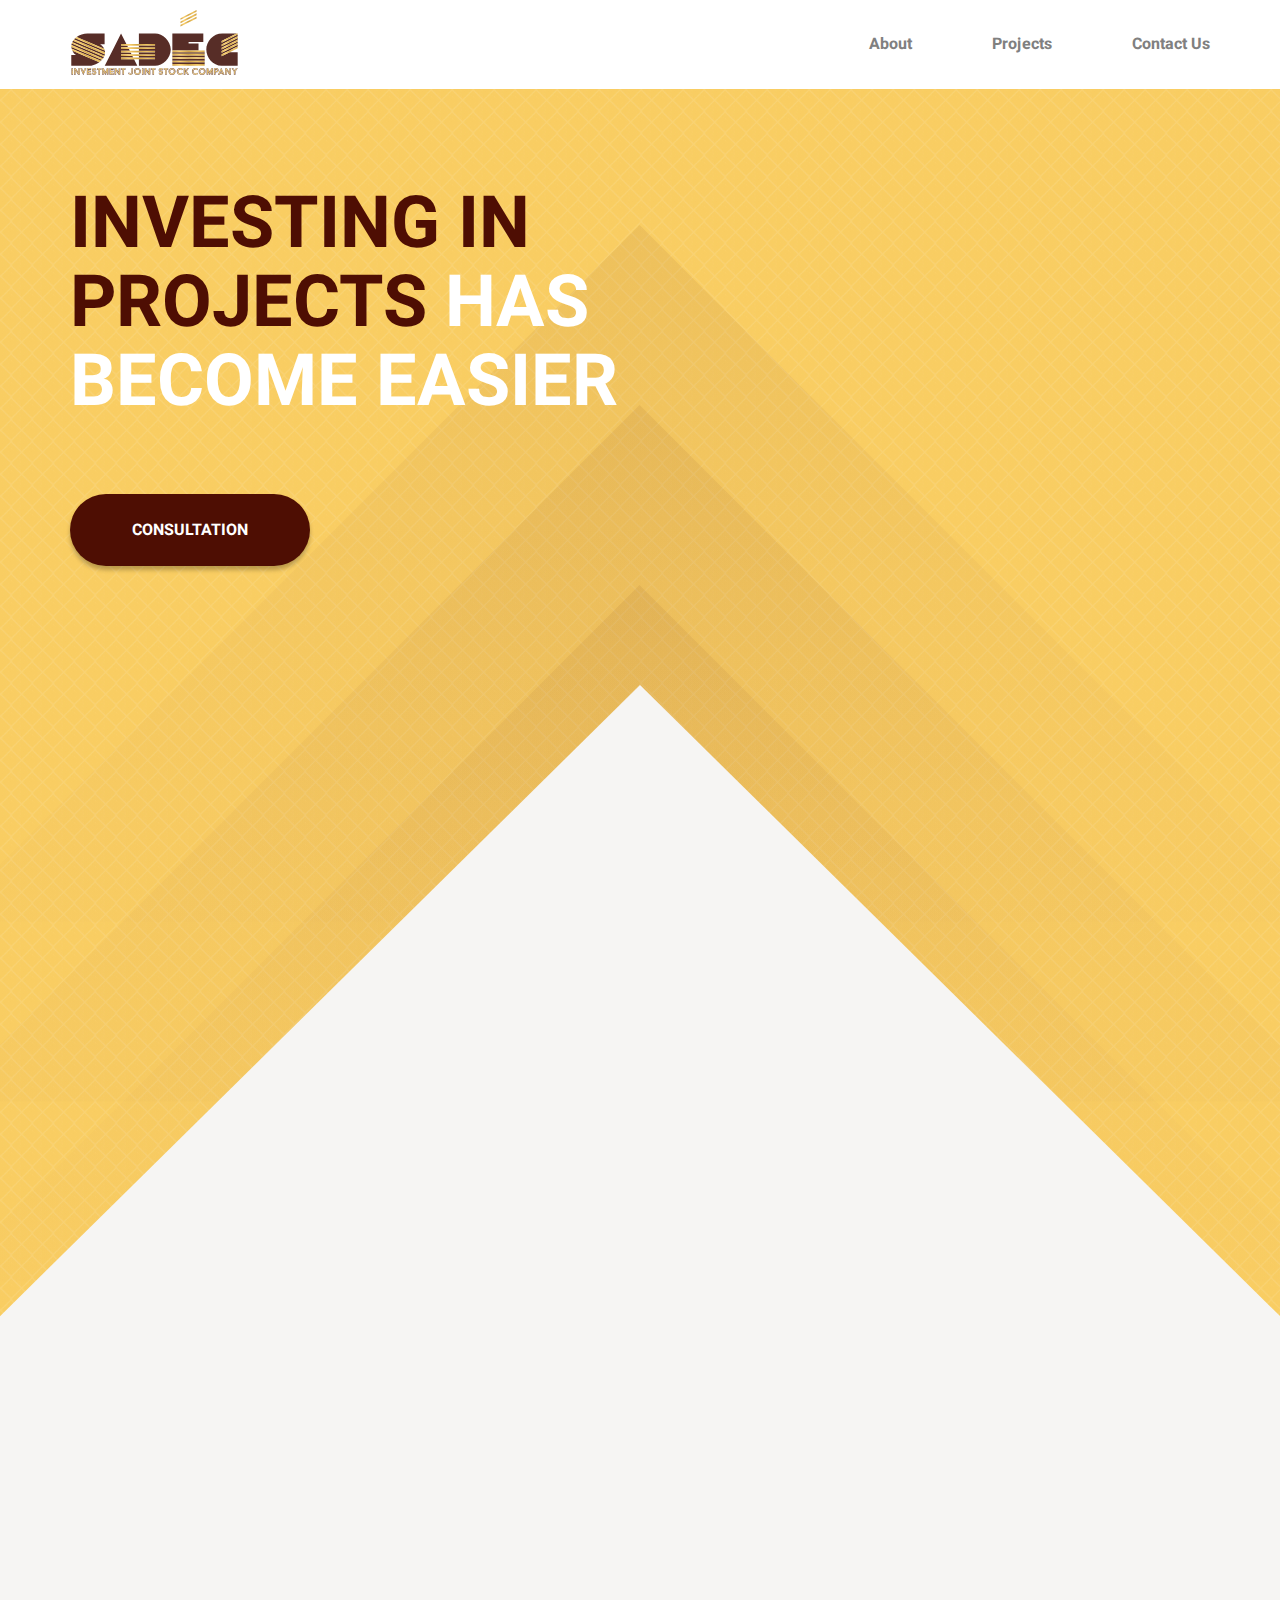
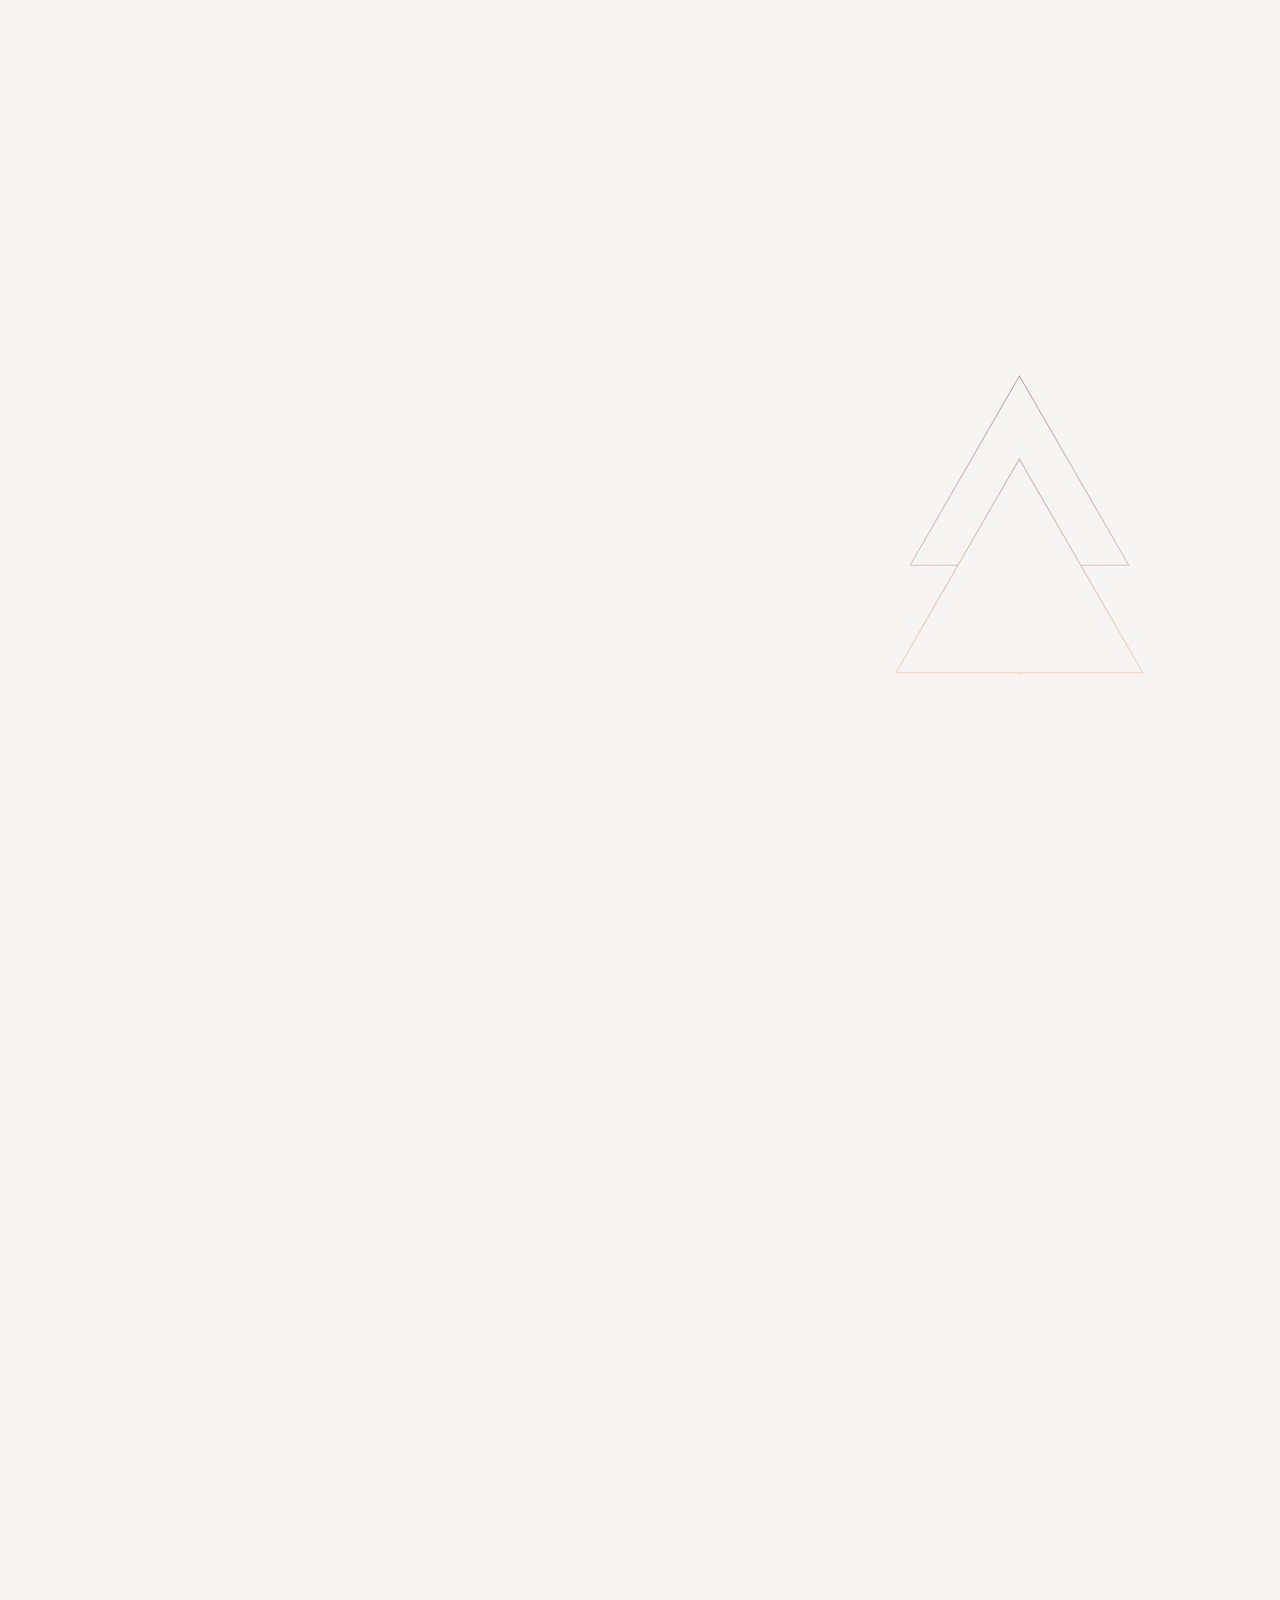
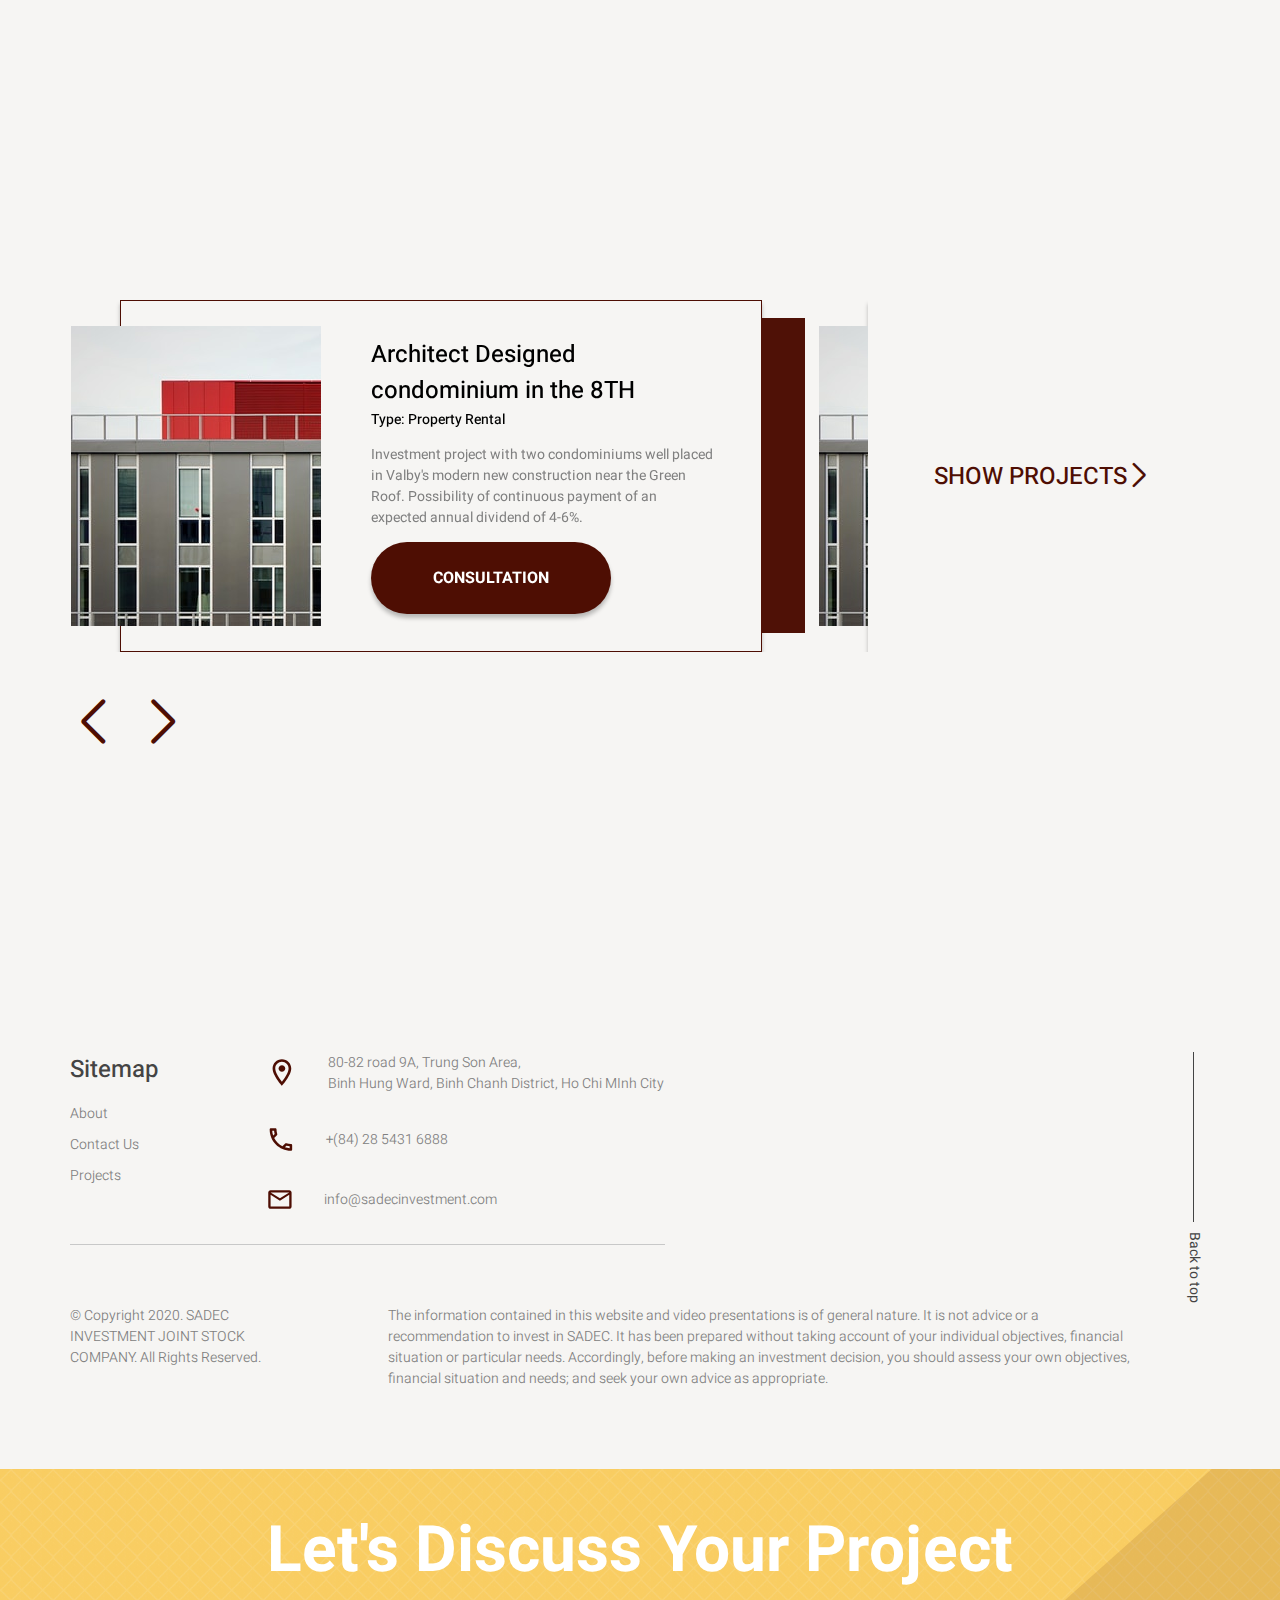
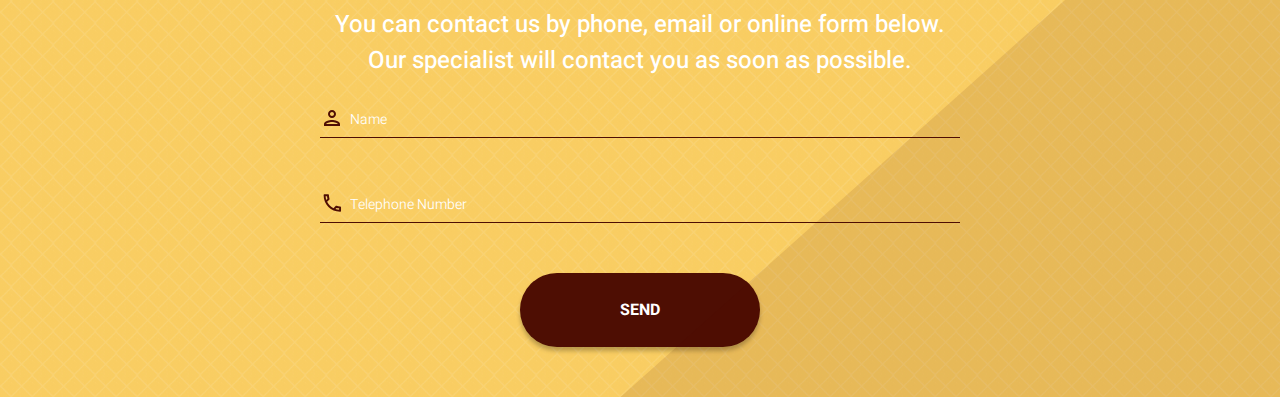
<file: index.html>
<!DOCTYPE html>
<html lang="ru">
  <head>
    <meta charset="UTF-8" />
    <meta name="viewport" content="width=device-width, initial-scale=1.0" />
    <link href="https://fonts.googleapis.com/css?family=Heebo:300,400,500,700&display=swap"
      rel="stylesheet"
    />
    <link rel="stylesheet" href="css/normalize.css" />
    <link rel="stylesheet" href="css/swiper.min.css" />
    <link rel="stylesheet" href="css/animate.css">
    <link rel="stylesheet" href="css/style.css" />
    <title>Sadec</title>
  </head>
  <body>
    <header class="header">
      <div class="container">
        <div class="topbar">
          <a href="index.html" class="logo">
            <img src="img/logo.svg" width="169" height="65" alt="Sadec logo" />
          </a>
          <div class="burger">
            <span></span>
          </div>
          <nav class="menu">
            <ul class="menu-list">
              <li class="menu-item">
                <a href="./about.html" class="menu-link">About</a>
              </li>
              <li class="menu-item">
                <a href="./projects.html" class="menu-link">Projects</a>
              </li>
              <li class="menu-item">
                <a href="./contact.html" class="menu-link">Contact Us</a>
              </li>
            </ul>
          </nav>
        </div>
      </div>
    </header>
    <section class="arrow">
      <div class="container">
        <div class="header-text-wrapper wow fadeInLeft"  data-wow-duration="2s">
          <h1>
            <span
              >Investing in<br />
              projects</span
            >
            has <br />
            become easier
          </h1>
  
          <a  class="button popup-btn">consultation</a>
        </div>
      </div>
      
      <div class="arrows">
        <div class="arrow-icon arrow1"></div>
        <div class="arrow-icon arrow2"></div>
        <div class="arrow-icon arrow3"></div>
        <div class="arrow-icon arrow4">
          <span class="arrow-text flash wow" data-wow-duration="2s">
            <img src="./img/arrow5.svg" alt="">
          </span>
        </div>
      </div>
      
    </section>
    <section class="advantages">
      <div class="container">
        <h2 class="section-title wow fadeInLeft" data-wow-duration="2s">
          Reliable Investments<br />
          <span
            >Are Real In Our<br />
            Company</span
          >
        </h2>
        <div class="adv-wrapper">
          <ul class="advantages-list">
            <li class="advantages-item wow fadeInUp" data-wow-delay="1s">
              <img
                src="img/advantages1.svg"
                width="120"
                height="120"
                alt="icon"
              />
              <h3 class="advantages-title">We Innovate</h3>
              <p class="advantages-description">
                Lorem ipsum dolor sit amet, consectetur adipiscing elit. Sit
                fringilla tincidunt fermentum eu. Id consequat dignissim morbi
                turpis magna. Viverra non ultrices donec morbi. Blandit sed nisi
                pretium consequat vitae et.
              </p>
            </li>
            <li class="advantages-item wow fadeInUp" data-wow-delay="1.25s">
              <img
                src="img/advantages2.svg"
                width="120"
                height="120"
                alt="icon"
              />
              <h3 class="advantages-title">We’re Secure</h3>
              <p class="advantages-description">
                Lorem ipsum dolor sit amet, consectetur adipiscing elit. Sit
                fringilla tincidunt fermentum eu. Id consequat dignissim morbi
                turpis magna. Viverra non ultrices donec morbi. Blandit sed nisi
                pretium consequat vitae et.
              </p>
            </li>
            <li class="advantages-item wow fadeInUp" data-wow-delay="1.5s">
              <img
                src="img/advantages3.svg"
                width="120"
                height="120"
                alt="icon"
              />
              <h3 class="advantages-title">24/7 Support</h3>
              <p class="advantages-description">
                Lorem ipsum dolor sit amet, consectetur adipiscing elit. Sit
                fringilla tincidunt fermentum eu. Id consequat dignissim morbi
                turpis magna. Viverra non ultrices donec morbi. Blandit sed nisi
                pretium consequat vitae et.
              </p>
            </li>
          </ul>
          <div class="union"></div>
        </div>
      </div>
    </section>

    <section class="partners">
      <div class="container">
        <h2 class="section-title wow fadeInLeft">
          Our Partner <span>Partners Who Trust</span>
        </h2>

        <div class="swiper-container tada wow" data-wow-delay="1s">
          <div class="swiper-wrapper">
            <div class="swiper-slide">
              <div class="slide-img">
                <img src="./img/partner4.png" alt="slide" />
              </div>
            </div>
            <div class="swiper-slide">
              <div class="slide-img">
                <img src="./img/partner2.png" alt="slide" />
              </div>
            </div>
            <div class="swiper-slide">
              <div class="slide-img">
                <img src="./img/partner1.png" alt="slide" />
              </div>
            </div>
            <div class="swiper-slide">
              <div class="slide-img">
                <img src="./img/partner3.png" alt="slide" />
              </div>
            </div>
            <div class="swiper-slide">
              <div class="slide-img">
                <img src="./img/partner1.png" alt="slide" />
              </div>
            </div>
            <div class="swiper-slide">
              <div class="slide-img">
                <img src="./img/partner2.png" alt="slide" />
              </div>
            </div>
            <div class="swiper-slide">
              <div class="slide-img">
                <img src="./img/partner3.png" alt="slide" />
              </div>
            </div>
          </div>

          <!-- Add Arrows -->
          <div class="swiper-button-next "></div>
          <div class="swiper-button-prev "></div>
        </div>
      </div>
    </section>

    <section class="security">
      <div class="container">
        <h2 class="section-title fadeIn wow" data-wow-delay="0.5s">Security</h2>
        <ul class="security-list">
          <li class="security-item fadeInUp wow" data-wow-delay="0.75s">
            <div class="security-item-img">
              <img src="./img/icon2.svg" alt="icon" />
            </div>
            <h3 class="security-item-title">Fenced</h3>
            <p class="security-item-description">
              Lorem ipsum dolor sit amet, consectetur adipiscing elit. Amet
              iaculis suscipit mattis placerat est lectus pretium molestie odio.
              Porttitor at egestas blandit
            </p>
          </li>
          <li class="security-item fadeInUp wow" data-wow-delay="1s">
            <div class="security-item-img">
              <img src="./img/icon1.svg" alt="icon" />
            </div>
            <h3 class="security-item-title">Encryption</h3>
            <p class="security-item-description">
              Lorem ipsum dolor sit amet, consectetur adipiscing elit. Amet
              iaculis suscipit mattis placerat est lectus pretium molestie odio.
              Porttitor at egestas blandit
            </p>
          </li>
          <li class="security-item fadeInUp wow" data-wow-delay="1.25s">
            <div class="security-item-img">
              <img src="./img/icon3.svg" alt="icon" />
            </div>
            <h3 class="security-item-title">Security</h3>
            <p class="security-item-description">
              Lorem ipsum dolor sit amet, consectetur adipiscing elit. Amet
              iaculis suscipit mattis placerat est lectus pretium molestie odio.
              Porttitor at egestas blandit
            </p>
          </li>
        </ul>
      </div>
    </section>

    <section class="projects">
        <div class="container">
          <h2 class="section-title fadeIn wow" data-wow-delay="0.5s">Latest <span>Project</span></h2>
        
          <div class="projects-wrapper">
            <div class="swiper-container2">
              <div class="swiper-wrapper">
                <div class="swiper-slide">              
                  <div class="project-slide">
                    <div class="project-img">
                      <img src="./img/progect1.jpg" alt="">
                    </div>
                    <div class="project-info">
                      <h3 class="project-title">Architect Designed condominium in the 8TH</h3>
                      <span class="project-type">Type: Property Rental</span>
                      <p class="project-text">
                        Investment project with two condominiums well placed in Valby's modern new construction near the Green Roof. 
                        Possibility of continuous payment of an expected annual dividend of 4-6%.
                      </p>
                      <div class="button popup-btn">consultation</div>
                    </div>
                  </div>
                </div>
                <div class="swiper-slide">
                  <div class="project-slide">
                    <div class="project-img">
                      <img src="./img/progect1.jpg" alt="">
                    </div>
                    <div class="project-info">
                      <h3 class="project-title">Architect Designed condominium in the 8TH</h3>
                      <span class="project-type">Type: Property Rental</span>
                      <p class="project-text">
                        Investment project with two condominiums well placed in Valby's modern new construction near the Green Roof. 
                        Possibility of continuous payment of an expected annual dividend of 4-6%.
                      </p>
                      <div class="button popup-btn">consultation</div>
                    </div>
                  </div>
                </div>
                <div class="swiper-slide">
                  <div class="project-slide">
                    <div class="project-img">
                      <img src="./img/progect1.jpg" alt="">
                    </div>
                    <div class="project-info">
                      <h3 class="project-title">Architect Designed condominium in the 8TH</h3>
                      <span class="project-type">Type: Property Rental</span>
                      <p class="project-text">
                        Investment project with two condominiums well placed in Valby's modern new construction near the Green Roof. 
                        Possibility of continuous payment of an expected annual dividend of 4-6%.
                      </p>
                      <div class="button popup-btn">consultation</div>
                    </div>
                  </div>
                </div>
              </div>
              
            </div>
            
            <div class="swiper-button-next project-slide-next"></div>
            <div class="swiper-button-prev project-slide-prev"></div>
            <div class="projects-block">
              <a href="./projects.html" class="show-projects">Show projects </a>
            </div>
          </div>
          </div>
        
        
    </section>

    <footer class="footer">
      <div class="container">
        <div class="footer-info">
          <div class="footer-wrapper">
            <nav class="footer-menu">
              <h2 class="footer-menu-title">Sitemap</h2>
              <ul class="footer-menu-list">
                <li class="footer-menu-item">
                  <a href="about.html" class="footer-menu-link">About</a>
                </li>
                <li class="footer-menu-item">
                  <a href="contact.html" class="footer-menu-link">Contact Us</a>
                </li>
                <li class="footer-menu-item">
                  <a href="project.html" class="footer-menu-link">Projects</a>
                </li>
              </ul>
            </nav>
            <div class="footer-contacts">
              <ul class="contact-list">
                <li class="contact-item ">
                  <img class="contact-img" src="./img/map.svg" alt="" /><a
      
                    class="contact-link"
                    >80-82 road 9A, Trung Son Area, <br />
                    Binh Hung Ward, Binh Chanh District, Ho Chi MInh City</a
                  >
                </li>
                <li class="contact-item ">
                  <img class="contact-img" src="./img/phone.svg" alt="" /><a
                    href="tel:+842854316888"
                    class="contact-link"
                    >+(84) 28 5431 6888</a
                  >
                </li>
                <li class="contact-item ">
                  <img class="contact-img" src="./img/email.svg" alt="" /><a
                    href="mailto:info@sadecinvestment.com"
                    class="contact-link"
                    >info@sadecinvestment.com</a
                  >
                </li>
              </ul>
            </div>
          </div>
          <div class="footer-map">
            <iframe src="https://www.google.com/maps/embed?pb=!1m18!1m12!1m3!1d446956.44925282855!2d106.57447108240689!3d10.775576449288554!2m3!1f0!2f0!3f0!3m2!1i1024!2i768!4f13.1!3m3!1m2!1s0x317529292e8d3dd1%3A0xf15f5aad773c112b!2z0KXQvtGI0LjQvNC40L0sINCS0YzQtdGC0L3QsNC8!5e0!3m2!1sru!2skz!4v1585729470190!5m2!1sru!2skz" width="100%" height="100%" frameborder="0" style="border: 0;"  tabindex="0" ></iframe>
          </div>
          <a href="#top" class="back-to-top">Back to top</a>
        </div>
        <div class="copyright">
          <p class="copyright-info">
            © Copyright 2020. SADEC INVESTMENT JOINT STOCK COMPANY. All Rights
            Reserved.
          </p>
          <p class="copyright-text">
            The information contained in this website and video presentations is
            of general nature. It is not advice or a recommendation to invest in
            SADEC. It has been prepared without taking account of your
            individual objectives, financial situation or particular needs.
            Accordingly, before making an investment decision, you should assess
            your own objectives, financial situation and needs; and seek your
            own advice as appropriate.
          </p>
        </div>
      </div>
      <section class="contact-form">
        <div class="form-wrapper">
          <h2 class="form-title">Let's Discuss Your Project</h2>
          <p class="form-subtitle">
            You can contact us by phone, email or online form below. <br />
            Our specialist will contact you as soon as possible.
          </p>
          <form action="#" class="form">
            <label class="input-label input-name" for="input-name">
              <input
                id="input-name"
                class="input"
                type="text"
                placeholder="Name"
              />
            </label>

            <label class="input-label input-phone" for="input-phone">
              <input
                id="input-phone"
                class="input"
                type="phone"
                placeholder="Telephone Number"
              />
            </label>
            <button class="button form-btn" type="submit">Send</button>
          </form>
        </div>
        <div class="poligon"></div>
      </section>
    </footer>

    <div class="popup-form">
      <h2 class="popup-form-title">Consultation</h2>
      <p class="popup-form-description">
        Please complete the form below and we will be in contact shortly with more information about your request.
        <form action="#" class="form">
          <label class="input-label input-name" for="input-name">
            <input 
              class="input"
              type="text"
              placeholder="Name"
            />
          </label>

          <label class="input-label input-phone" for="input-phone">
            <input class="input" type="tel" placeholder="Telephone Number"
            />
          </label>
          <button class="button form-btn" type="submit">Send</button>
        </form>
      </p>
      <a class="close-btn">&times;</a>
    </div>

    <div class="good-popup">
      <h2 class="section-title good-popup-title">Thank <span>You</span></h2>
      <span class="good-popup-text">We will reply to you as soon as possible.</span>
      <a href="#" class="button form-btn back-btn">back</a>
    </div>

    <script src="./js/jquery.js"></script>
    <script src="./js/swiper.min.js"></script>
    <script src="./js/wow.min.js"></script>
    <script src="./js/main.js"></script>
  </body>
</html>
</file>
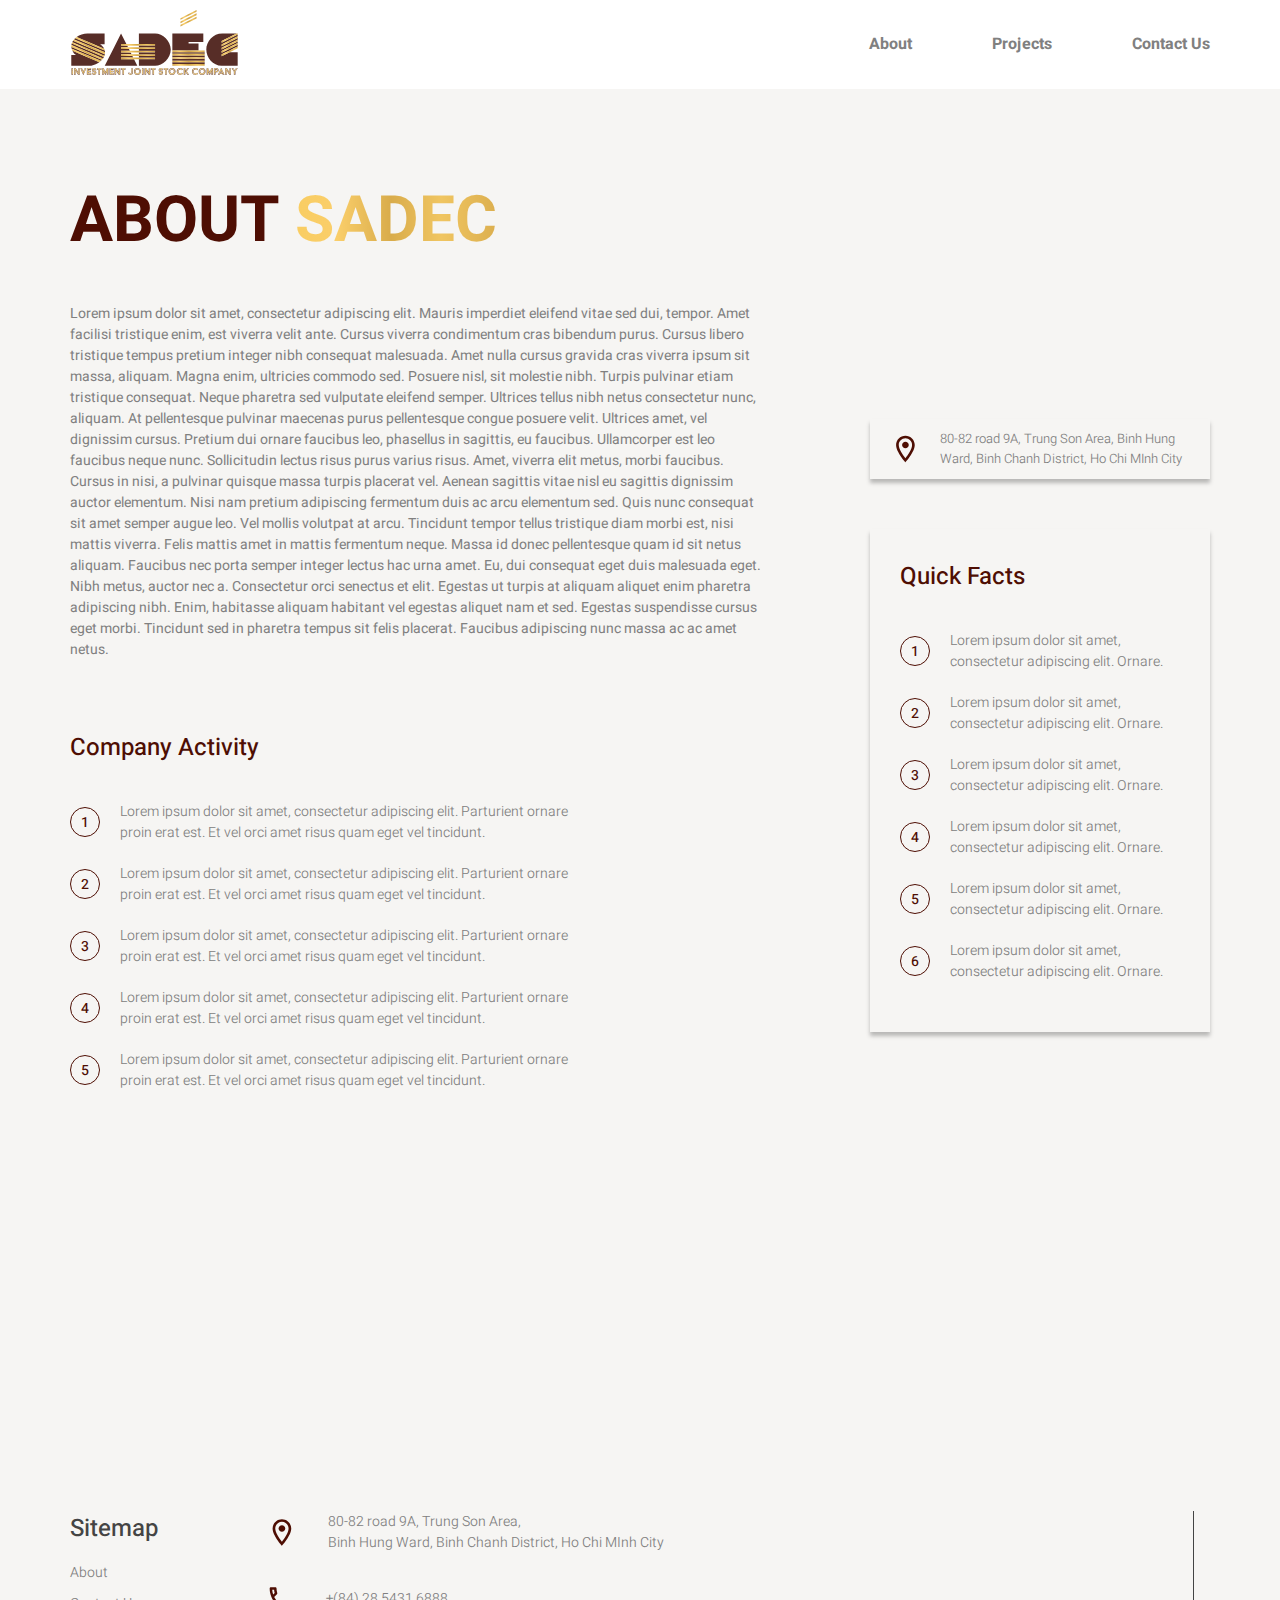
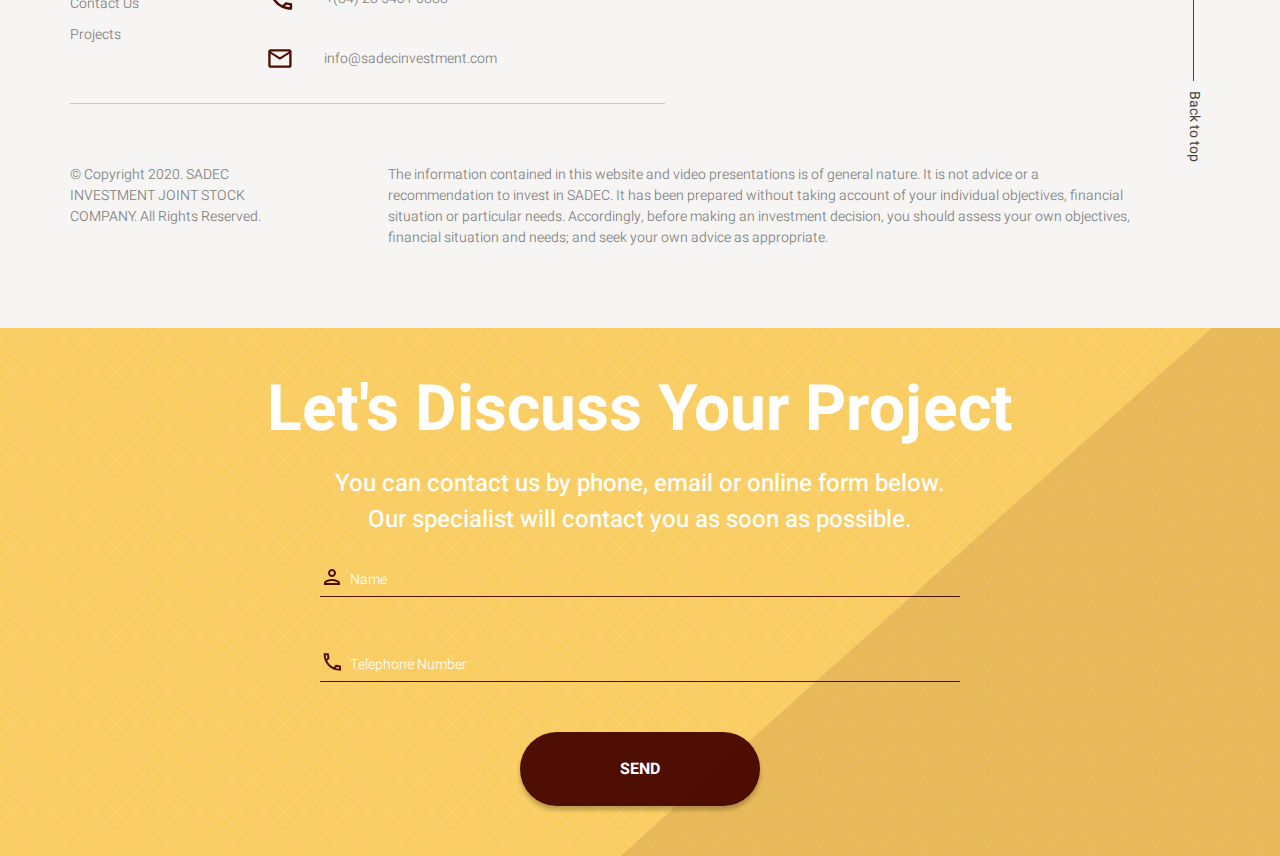
<file: about.html>
<!DOCTYPE html>
<html lang="ru">
  <head>
    <meta charset="UTF-8" />
    <meta name="viewport" content="width=device-width, initial-scale=1.0" />
    <link
      href="https://fonts.googleapis.com/css?family=Heebo:300,400,500,700&display=swap"
      rel="stylesheet"
    />
    <link rel="stylesheet" href="css/normalize.css" />
    <link rel="stylesheet" href="css/swiper.min.css" />
    <link rel="stylesheet" href="css/style.css" />
    <title>Sadec</title>
  </head>
  <body>
    <header class="header">
      <div class="container">
        <div class="topbar">
          <a href="index.html" class="logo">
            <img src="img/logo.svg" width="169" height="65" alt="Sadec logo" />
          </a>
          <div class="burger">
            <span></span>
          </div>
          <nav class="menu">
            <ul class="menu-list">
              <li class="menu-item">
                <a href="./about.html" class="menu-link">About</a>
              </li>
              <li class="menu-item">
                <a href="./projects.html" class="menu-link">Projects</a>
              </li>
              <li class="menu-item">
                <a href="./contact.html" class="menu-link">Contact Us</a>
              </li>
            </ul>
          </nav>
        </div>
      </div>
    </header>

    <main class="about main">
      <div class="container">
        <div class="about-wrapper">
            <div class="page-content">
                <h2 class="section-title">ABOUT <span>SADEC</span></h2>
                <p class="about-description">
                  Lorem ipsum dolor sit amet, consectetur adipiscing elit. Mauris
                  imperdiet eleifend vitae sed dui, tempor. Amet facilisi tristique
                  enim, est viverra velit ante. Cursus viverra condimentum cras
                  bibendum purus. Cursus libero tristique tempus pretium integer nibh
                  consequat malesuada. Amet nulla cursus gravida cras viverra ipsum
                  sit massa, aliquam. Magna enim, ultricies commodo sed. Posuere nisl,
                  sit molestie nibh. Turpis pulvinar etiam tristique consequat. Neque
                  pharetra sed vulputate eleifend semper. Ultrices tellus nibh netus
                  consectetur nunc, aliquam. At pellentesque pulvinar maecenas purus
                  pellentesque congue posuere velit. Ultrices amet, vel dignissim
                  cursus. Pretium dui ornare faucibus leo, phasellus in sagittis, eu
                  faucibus. Ullamcorper est leo faucibus neque nunc. Sollicitudin
                  lectus risus purus varius risus. Amet, viverra elit metus, morbi
                  faucibus. Cursus in nisi, a pulvinar quisque massa turpis placerat
                  vel. Aenean sagittis vitae nisl eu sagittis dignissim auctor
                  elementum. Nisi nam pretium adipiscing fermentum duis ac arcu
                  elementum sed. Quis nunc consequat sit amet semper augue leo. Vel
                  mollis volutpat at arcu. Tincidunt tempor tellus tristique diam
                  morbi est, nisi mattis viverra. Felis mattis amet in mattis
                  fermentum neque. Massa id donec pellentesque quam id sit netus
                  aliquam. Faucibus nec porta semper integer lectus hac urna amet. Eu,
                  dui consequat eget duis malesuada eget. Nibh metus, auctor nec a.
                  Consectetur orci senectus et elit. Egestas ut turpis at aliquam
                  aliquet enim pharetra adipiscing nibh. Enim, habitasse aliquam
                  habitant vel egestas aliquet nam et sed. Egestas suspendisse cursus
                  eget morbi. Tincidunt sed in pharetra tempus sit felis placerat.
                  Faucibus adipiscing nunc massa ac ac amet netus.
                </p>

                <h3 class="activity-title">Company Activity</h3>

                <ol class="activity-list">
                    <li class="activity-list-item">Lorem ipsum dolor sit amet, consectetur adipiscing elit. Parturient ornare proin erat est. Et vel orci amet risus quam eget vel tincidunt.</li>
                    <li class="activity-list-item">Lorem ipsum dolor sit amet, consectetur adipiscing elit. Parturient ornare proin erat est. Et vel orci amet risus quam eget vel tincidunt.</li>
                    <li class="activity-list-item">Lorem ipsum dolor sit amet, consectetur adipiscing elit. Parturient ornare proin erat est. Et vel orci amet risus quam eget vel tincidunt.</li>
                    <li class="activity-list-item">Lorem ipsum dolor sit amet, consectetur adipiscing elit. Parturient ornare proin erat est. Et vel orci amet risus quam eget vel tincidunt.</li>
                    <li class="activity-list-item">Lorem ipsum dolor sit amet, consectetur adipiscing elit. Parturient ornare proin erat est. Et vel orci amet risus quam eget vel tincidunt.</li>
                </ol>
              </div>
              <div class="sidebar">
                  <div class="map-widget">
                    <div class="map-widget-frame">
                      <iframe  src="https://www.google.com/maps/embed?pb=!1m18!1m12!1m3!1d446956.44925282855!2d106.57447108240689!3d10.775576449288554!2m3!1f0!2f0!3f0!3m2!1i1024!2i768!4f13.1!3m3!1m2!1s0x317529292e8d3dd1%3A0xf15f5aad773c112b!2z0KXQvtGI0LjQvNC40L0sINCS0YzQtdGC0L3QsNC8!5e0!3m2!1sru!2skz!4v1585729470190!5m2!1sru!2skz" width="100%" height="100%" frameborder="0" style="border: 0;"  tabindex="0" ></iframe>
                    </div>
                      <div class="map-address">
                          80-82 road 9A, Trung Son Area, Binh Hung Ward,
                          Binh Chanh District, Ho Chi MInh City
                      </div>
                  </div>
                  <div class="facts-widget">
                      <h3 class="widget-title">Quick Facts</h3>
                      <ol class="facts-list">
                          <li class="facts-list-item">Lorem ipsum dolor sit amet, consectetur adipiscing elit. Ornare.</li>
                          <li class="facts-list-item">Lorem ipsum dolor sit amet, consectetur adipiscing elit. Ornare.</li>
                          <li class="facts-list-item">Lorem ipsum dolor sit amet, consectetur adipiscing elit. Ornare.</li>
                          <li class="facts-list-item">Lorem ipsum dolor sit amet, consectetur adipiscing elit. Ornare.</li>
                          <li class="facts-list-item">Lorem ipsum dolor sit amet, consectetur adipiscing elit. Ornare.</li>
                          <li class="facts-list-item">Lorem ipsum dolor sit amet, consectetur adipiscing elit. Ornare.</li> 
                      </ol>
                  </div>
              </div>
        </div>
      </div>
    </main>

    <footer class="footer">
      <div class="container">
        <div class="footer-info">
          <div class="footer-wrapper">
            <nav class="footer-menu">
              <h2 class="footer-menu-title">Sitemap</h2>
              <ul class="footer-menu-list">
                <li class="footer-menu-item">
                  <a href="about.html" class="footer-menu-link">About</a>
                </li>
                <li class="footer-menu-item">
                  <a href="contact.html" class="footer-menu-link">Contact Us</a>
                </li>
                <li class="footer-menu-item">
                  <a href="projects.html" class="footer-menu-link">Projects</a>
                </li>
              </ul>
            </nav>
            <div class="footer-contacts">
              <ul class="contact-list">
                <li class="contact-item ">
                  <img class="contact-img" src="./img/map.svg" alt="" /><a
      
                    class="contact-link"
                    >80-82 road 9A, Trung Son Area, <br />
                    Binh Hung Ward, Binh Chanh District, Ho Chi MInh City</a
                  >
                </li>
                <li class="contact-item ">
                  <img class="contact-img" src="./img/phone.svg" alt="" /><a
                    href="tel:+842854316888"
                    class="contact-link"
                    >+(84) 28 5431 6888</a
                  >
                </li>
                <li class="contact-item ">
                  <img class="contact-img" src="./img/email.svg" alt="" /><a
                    href="mailto:info@sadecinvestment.com"
                    class="contact-link"
                    >info@sadecinvestment.com</a
                  >
                </li>
              </ul>
            </div>
          </div>
          <div class="footer-map">
            <iframe src="https://www.google.com/maps/embed?pb=!1m18!1m12!1m3!1d446956.44925282855!2d106.57447108240689!3d10.775576449288554!2m3!1f0!2f0!3f0!3m2!1i1024!2i768!4f13.1!3m3!1m2!1s0x317529292e8d3dd1%3A0xf15f5aad773c112b!2z0KXQvtGI0LjQvNC40L0sINCS0YzQtdGC0L3QsNC8!5e0!3m2!1sru!2skz!4v1585729470190!5m2!1sru!2skz" width="100%" height="100%" frameborder="0" style="border: 0;"  tabindex="0" ></iframe>
          </div>
          <a href="#top" class="back-to-top">Back to top</a>
        </div>
        <div class="copyright">
          <p class="copyright-info">
            © Copyright 2020. SADEC INVESTMENT JOINT STOCK COMPANY. All Rights
            Reserved.
          </p>
          <p class="copyright-text">
            The information contained in this website and video presentations is
            of general nature. It is not advice or a recommendation to invest in
            SADEC. It has been prepared without taking account of your
            individual objectives, financial situation or particular needs.
            Accordingly, before making an investment decision, you should assess
            your own objectives, financial situation and needs; and seek your
            own advice as appropriate.
          </p>
        </div>
      </div>
      <section class="contact-form">
        <div class="container"><div class="form-wrapper">
          <h2 class="form-title">Let's Discuss Your Project</h2>
          <p class="form-subtitle">
            You can contact us by phone, email or online form below. <br />
            Our specialist will contact you as soon as possible.
          </p>
          <form action="#" class="form">
            <label class="input-label input-name" for="input-name">
              <input
                id="input-name"
                class="input"
                type="text"
                placeholder="Name"
              />
            </label>

            <label class="input-label input-phone" for="input-phone">
              <input
                id="input-phone"
                class="input"
                type="phone"
                placeholder="Telephone Number"
              />
            </label>
            <button class="button form-btn" type="submit">Send</button>
          </form>
        </div></div>
        <div class="poligon"></div>
      </section>
    </footer>
    <script src="./js/jquery.js"></script>
    <script src="./js/swiper.min.js"></script>
    <script src="./js/main.js"></script>
  </body>
</html>
</file>
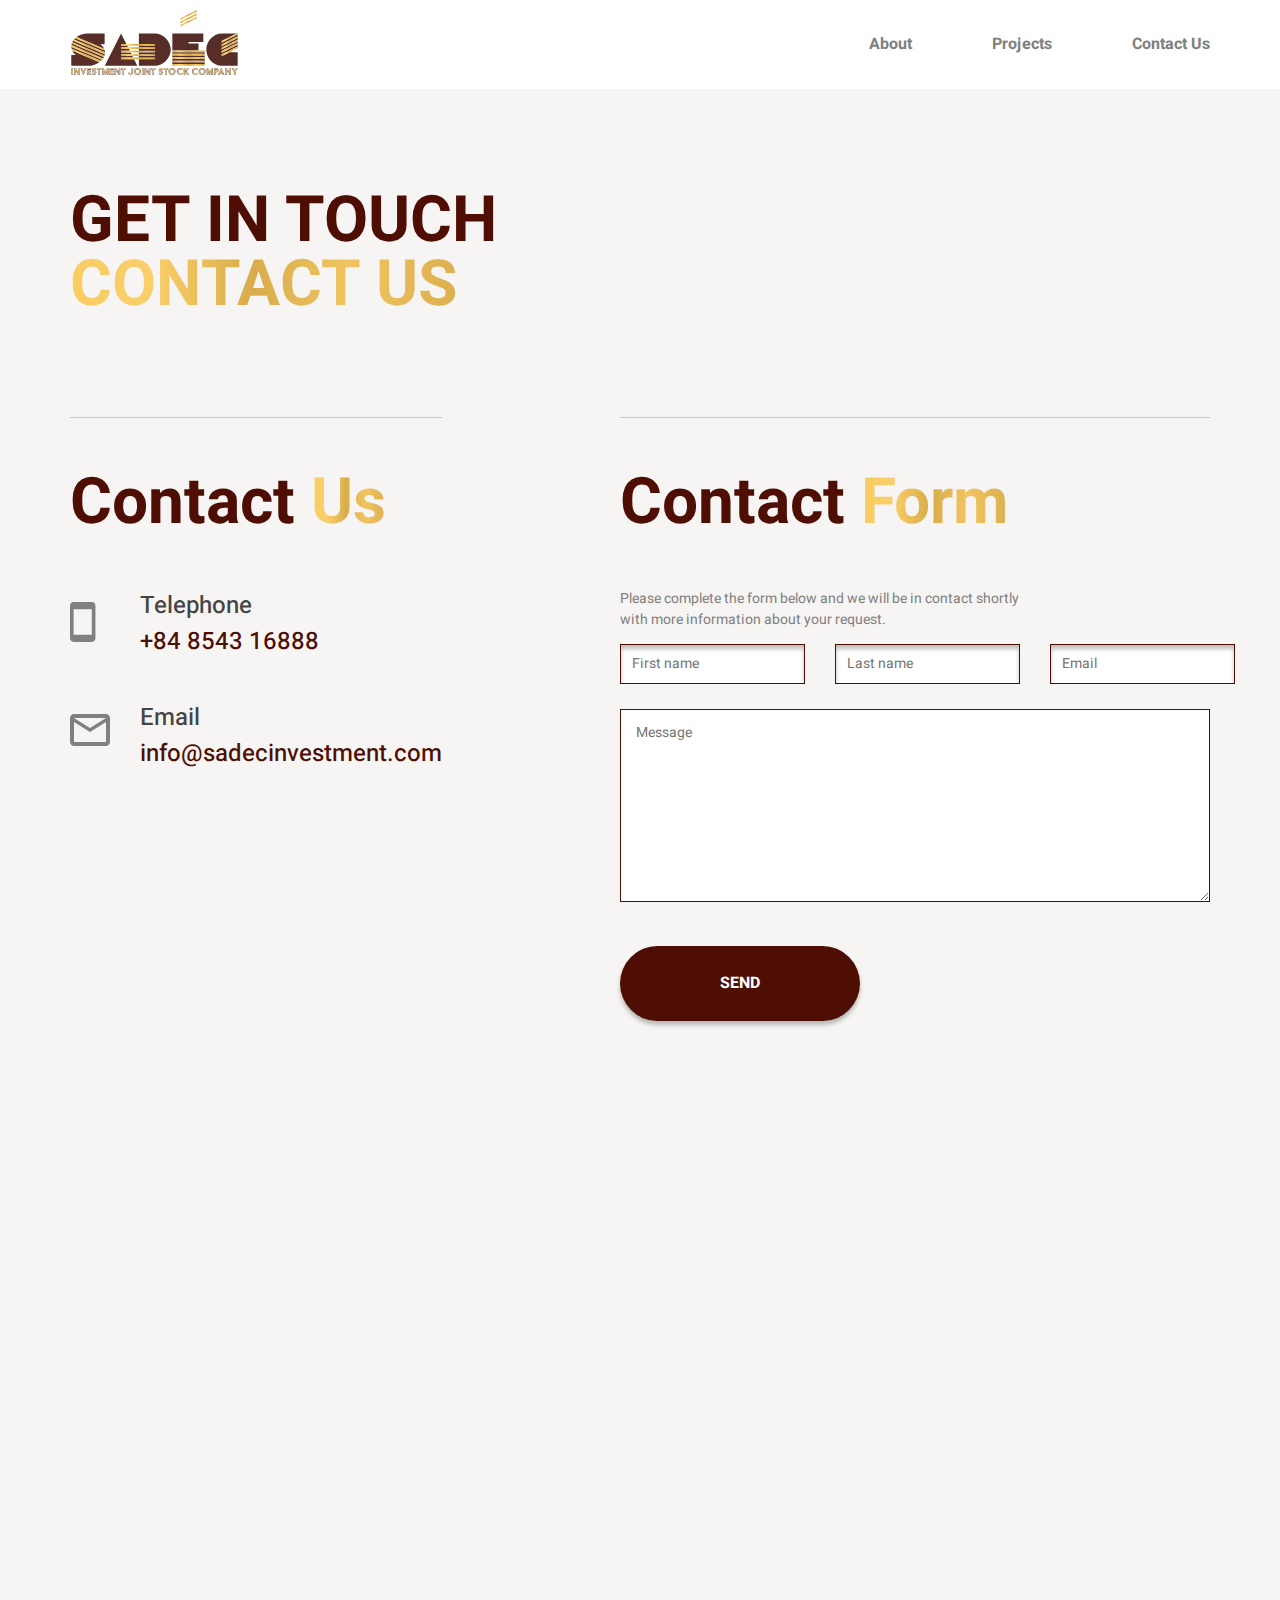
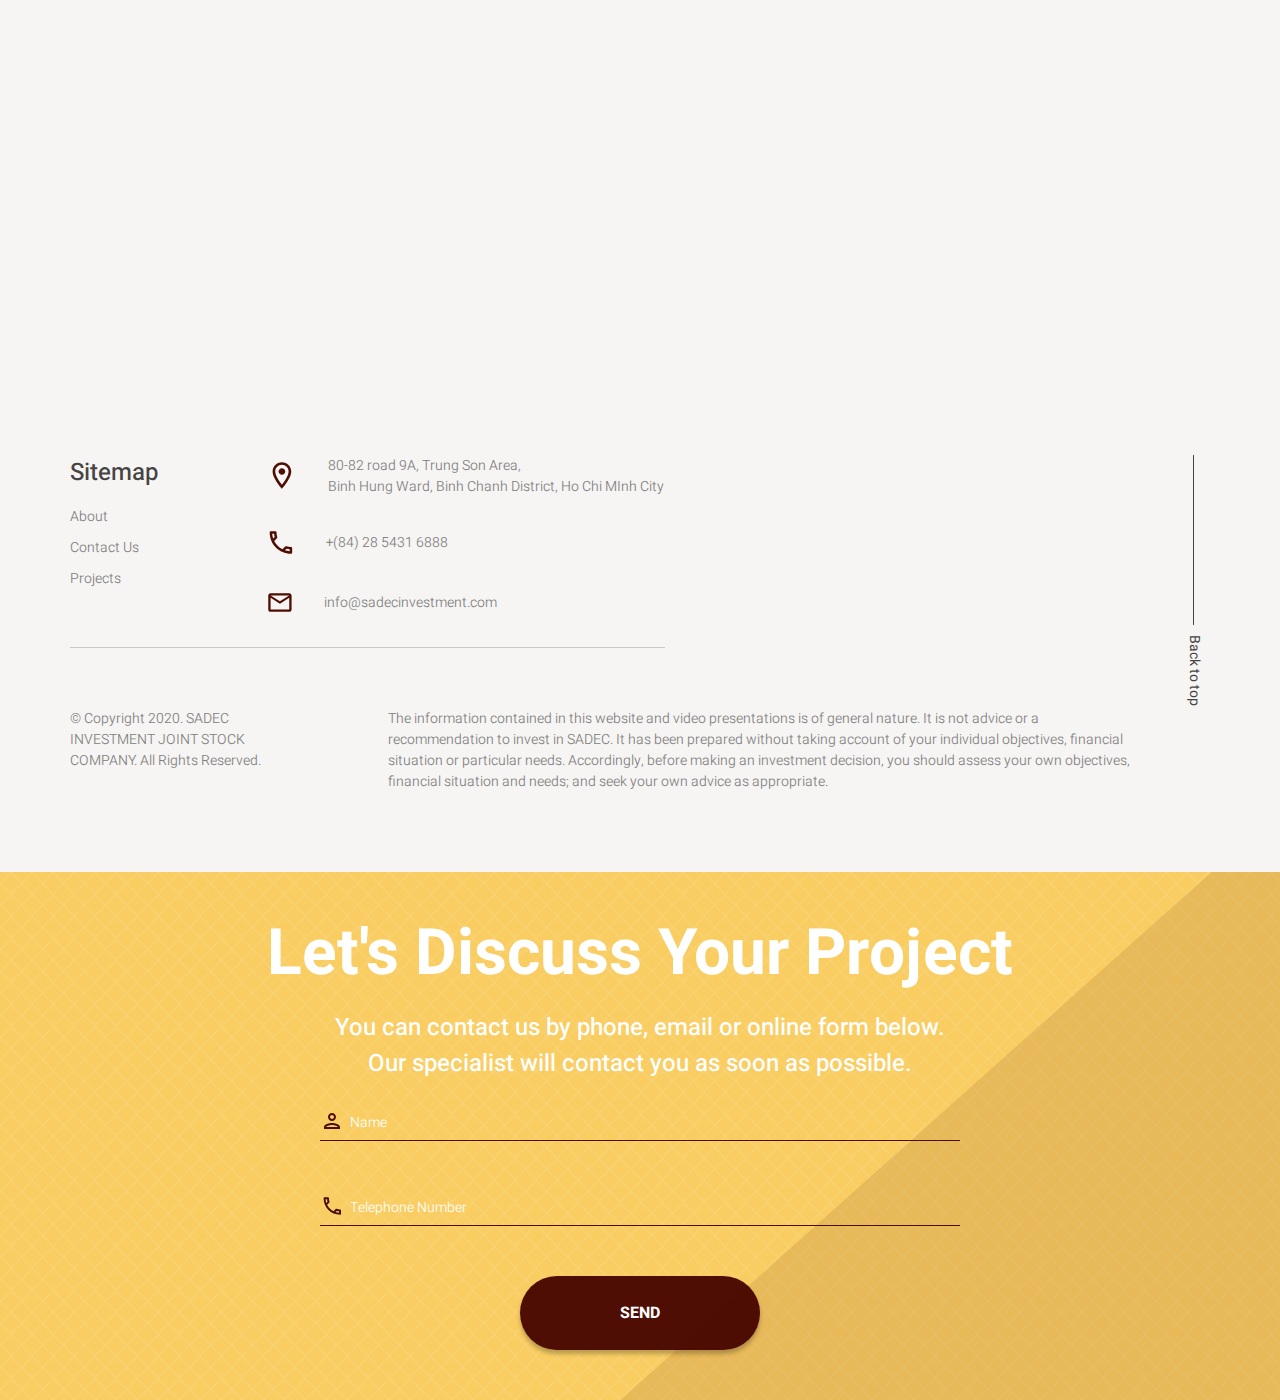
<file: contact.html>
<!DOCTYPE html>
<html lang="ru">
  <head>
    <meta charset="UTF-8" />
    <meta name="viewport" content="width=device-width, initial-scale=1.0" />
    <link
      href="https://fonts.googleapis.com/css?family=Heebo:300,400,500,700&display=swap"
      rel="stylesheet"
    />
    <link rel="stylesheet" href="css/normalize.css" />
    <link rel="stylesheet" href="css/swiper.min.css" />
    <link rel="stylesheet" href="css/style.css" />
    <title>Sadec</title>
  </head>
  <body>
    <header class="header">
      <div class="container">
        <div class="topbar">
          <a href="index.html" class="logo">
            <img src="img/logo.svg" width="169" height="65" alt="Sadec logo" />
          </a>
          <div class="burger">
            <span></span>
          </div>
          <nav class="menu">
            <ul class="menu-list">
              <li class="menu-item">
                <a href="./about.html" class="menu-link">About</a>
              </li>
              <li class="menu-item">
                <a href="./projects.html" class="menu-link">Projects</a>
              </li>
              <li class="menu-item">
                <a href="./contact.html" class="menu-link">Contact Us</a>
              </li>
            </ul>
          </nav>
        </div>
      </div>
    </header>

    <main class="contact-page main">
        <div class="container">
            <h1 class="section-title">GET IN TOUCH <br> <span>CONTACT US</span></h1>
            
            <div class="contact-wrap">
                <div class="contact-info">
                    <h2 class="contact-block-title">Contact <span>Us</span></h2>
                    <div class="contact-phone">
                        <span class="contact-label">Telephone</span><br>
                        <a href="tel:+84854316888" class="contact-info-link">+84 8543 16888</a>
                    </div>

                    <div class="contact-email">
                        <span class="contact-label">Email</span><br>
                        <a href="mailto:info@sadecinvestment.com" class="contact-info-link">info@sadecinvestment.com</a>
                    </div>
                </div>
                <div class="callback-form">
                    <h2 class="contact-block-title">Contact <span>Form</span></h2>
                    <p class="contact-form-description">
                        Please complete the form below and we will be in contact shortly with more information about your request.
                    </p>
                    <form class="mail-form" action="#">
                        <div class="inputs-wraper">
                            <input class="mail-form-input" type="text" name="firsname" placeholder="First name">
                            <input class="mail-form-input" type="text" name="lastname" placeholder="Last name">
                            <input class="mail-form-input" type="text" name="email" placeholder="Email">    
                        </div>
                        <textarea class="message-input" name="user-message" placeholder="Message" rows="10"></textarea>
                        <button class="button form-btn" type="submit">send</button>
                    </form>
                </div>
            </div>

            <div class="contact-page-map">
              <iframe src="https://www.google.com/maps/embed?pb=!1m18!1m12!1m3!1d446956.44925282855!2d106.57447108240689!3d10.775576449288554!2m3!1f0!2f0!3f0!3m2!1i1024!2i768!4f13.1!3m3!1m2!1s0x317529292e8d3dd1%3A0xf15f5aad773c112b!2z0KXQvtGI0LjQvNC40L0sINCS0YzQtdGC0L3QsNC8!5e0!3m2!1sru!2skz!4v1585729470190!5m2!1sru!2skz" width="100%" height="530" frameborder="0" style="border: 0;"  tabindex="0" ></iframe>
            </div>
        </div>
    </main>



    <footer class="footer">
      <div class="container">
        <div class="footer-info">
          <div class="footer-wrapper">
            <nav class="footer-menu">
              <h2 class="footer-menu-title">Sitemap</h2>
              <ul class="footer-menu-list">
                <li class="footer-menu-item">
                  <a href="about.html" class="footer-menu-link">About</a>
                </li>
                <li class="footer-menu-item">
                  <a href="contact.html" class="footer-menu-link">Contact Us</a>
                </li>
                <li class="footer-menu-item">
                  <a href="projects.html" class="footer-menu-link">Projects</a>
                </li>
              </ul>
            </nav>
            <div class="footer-contacts">
              <ul class="contact-list">
                <li class="contact-item ">
                  <img class="contact-img" src="./img/map.svg" alt="" /><a
      
                    class="contact-link"
                    >80-82 road 9A, Trung Son Area, <br />
                    Binh Hung Ward, Binh Chanh District, Ho Chi MInh City</a
                  >
                </li>
                <li class="contact-item ">
                  <img class="contact-img" src="./img/phone.svg" alt="" /><a
                    href="tel:+842854316888"
                    class="contact-link"
                    >+(84) 28 5431 6888</a
                  >
                </li>
                <li class="contact-item ">
                  <img class="contact-img" src="./img/email.svg" alt="" /><a
                    href="mailto:info@sadecinvestment.com"
                    class="contact-link"
                    >info@sadecinvestment.com</a
                  >
                </li>
              </ul>
            </div>
          </div>
          <div class="footer-map">
            <iframe src="https://www.google.com/maps/embed?pb=!1m18!1m12!1m3!1d446956.44925282855!2d106.57447108240689!3d10.775576449288554!2m3!1f0!2f0!3f0!3m2!1i1024!2i768!4f13.1!3m3!1m2!1s0x317529292e8d3dd1%3A0xf15f5aad773c112b!2z0KXQvtGI0LjQvNC40L0sINCS0YzQtdGC0L3QsNC8!5e0!3m2!1sru!2skz!4v1585729470190!5m2!1sru!2skz" width="100%" height="100%" frameborder="0" style="border: 0;"  tabindex="0" ></iframe>
          </div>
          <a href="#top" class="back-to-top">Back to top</a>
        </div>
        <div class="copyright">
          <p class="copyright-info">
            © Copyright 2020. SADEC INVESTMENT JOINT STOCK COMPANY. All Rights
            Reserved.
          </p>
          <p class="copyright-text">
            The information contained in this website and video presentations is
            of general nature. It is not advice or a recommendation to invest in
            SADEC. It has been prepared without taking account of your
            individual objectives, financial situation or particular needs.
            Accordingly, before making an investment decision, you should assess
            your own objectives, financial situation and needs; and seek your
            own advice as appropriate.
          </p>
        </div>
      </div>
      <section class="contact-form">
        <div class="form-wrapper">
          <h2 class="form-title">Let's Discuss Your Project</h2>
          <p class="form-subtitle">
            You can contact us by phone, email or online form below. <br />
            Our specialist will contact you as soon as possible.
          </p>
          <form action="#" class="form">
            <label class="input-label input-name" for="input-name">
              <input
                id="input-name"
                class="input"
                type="text"
                placeholder="Name"
              />
            </label>

            <label class="input-label input-phone" for="input-phone">
              <input
                id="input-phone"
                class="input"
                type="phone"
                placeholder="Telephone Number"
              />
            </label>
            <button class="button form-btn" type="submit">Send</button>
          </form>
        </div>
        <div class="poligon"></div>
      </section>
    </footer>
    <script src="./js/jquery.js"></script>
    <script src="./js/swiper.min.js"></script>
    <script src="./js/main.js"></script>
  </body>
</html>
</file>
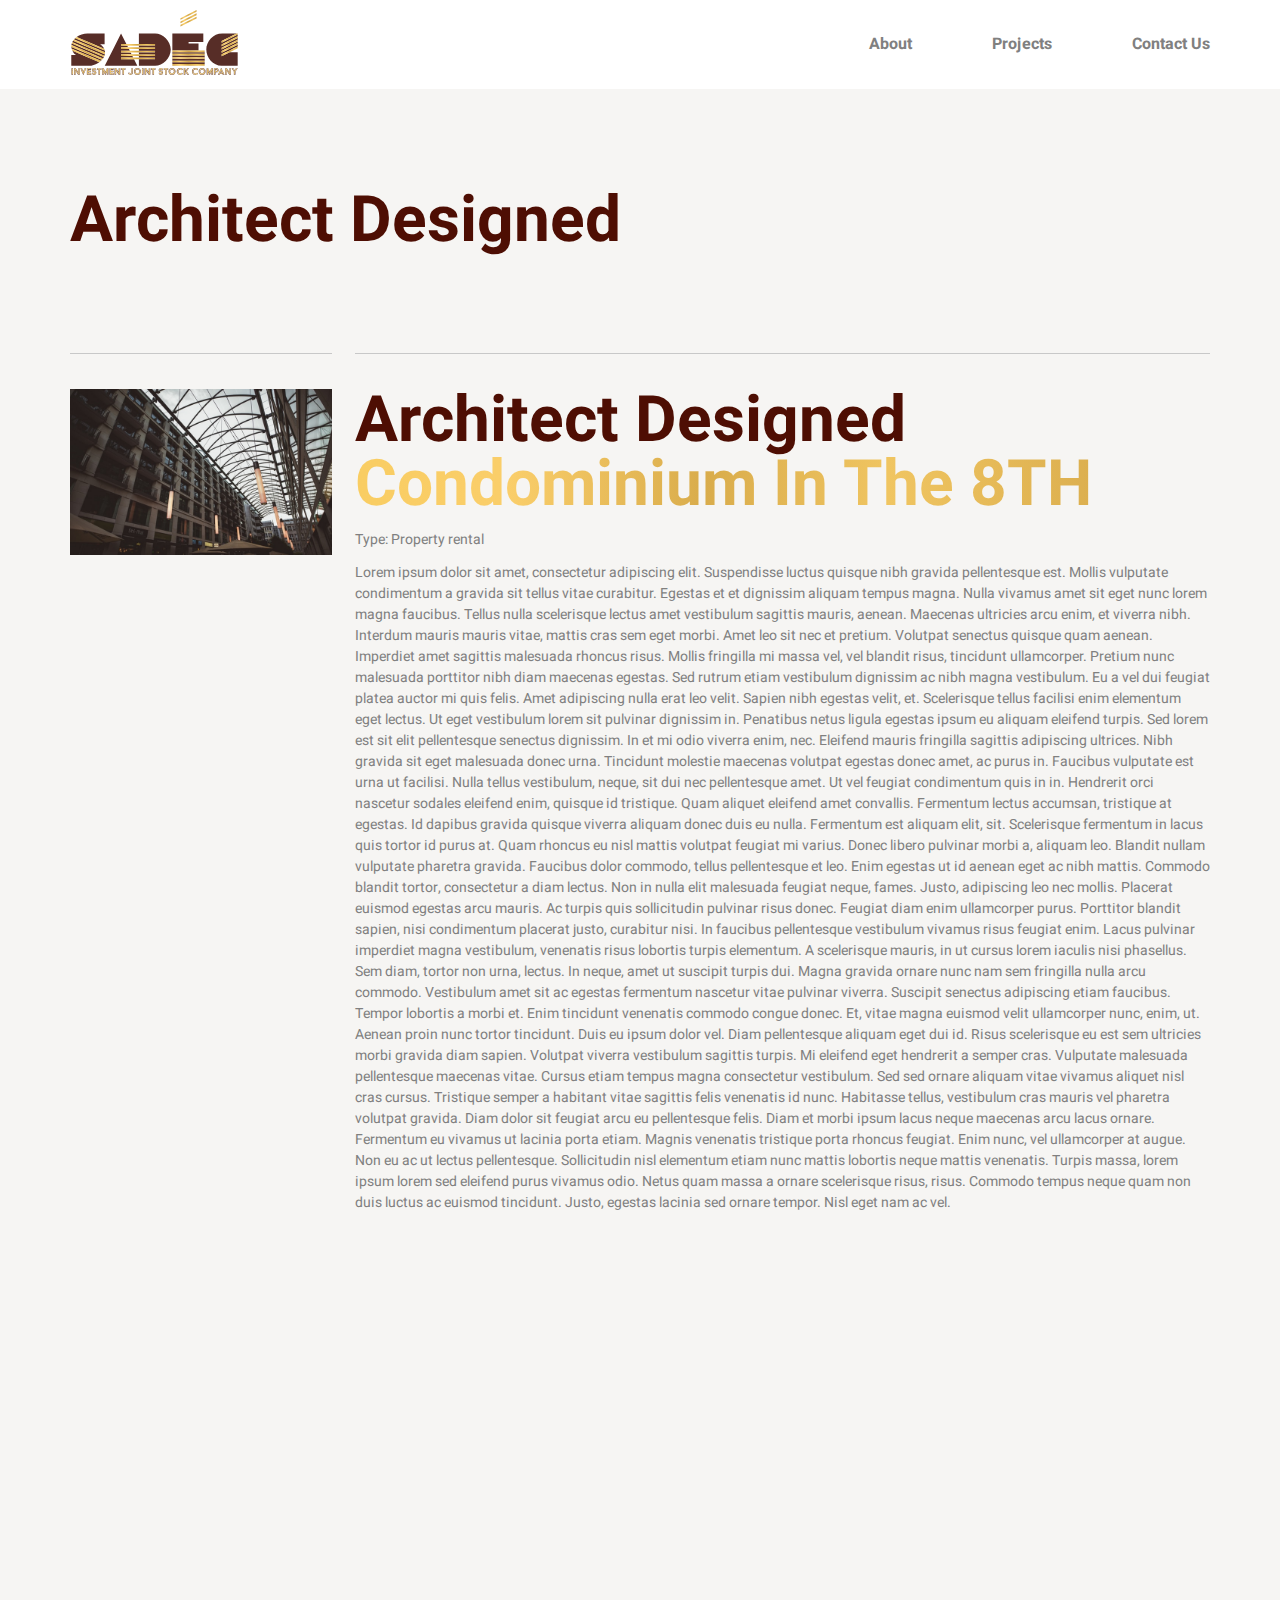
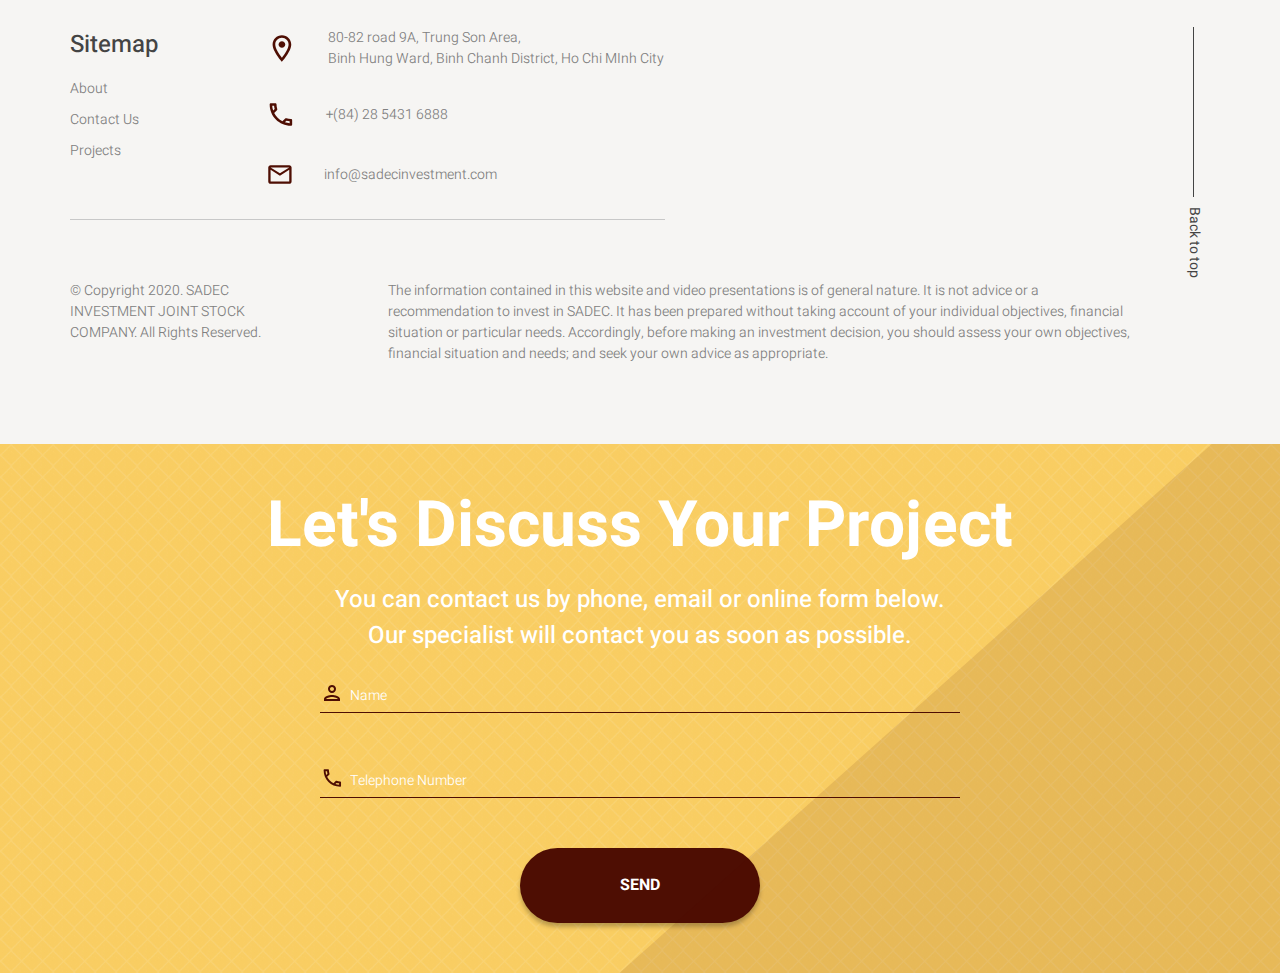
<file: project.html>
<!DOCTYPE html>
<html lang="ru">
  <head>
    <meta charset="UTF-8" />
    <meta name="viewport" content="width=device-width, initial-scale=1.0" />
    <link
      href="https://fonts.googleapis.com/css?family=Heebo:300,400,500,700&display=swap"
      rel="stylesheet"
    />
    <link rel="stylesheet" href="css/normalize.css" />
    <link rel="stylesheet" href="css/swiper.min.css" />
    <link rel="stylesheet" href="css/style.css" />
    <title>Sadec</title>
  </head>
  <body>
    <header class="header">
      <div class="container">
        <div class="topbar">
          <a href="index.html" class="logo">
            <img src="img/logo.svg" width="169" height="65" alt="Sadec logo" />
          </a>
          <div class="burger">
            <span></span>
          </div>
          <nav class="menu">
            <ul class="menu-list">
              <li class="menu-item">
                <a href="./about.html" class="menu-link">About</a>
              </li>
              <li class="menu-item">
                <a href="./projects.html" class="menu-link">Projects</a>
              </li>
              <li class="menu-item">
                <a href="./contact.html" class="menu-link">Contact Us</a>
              </li>
            </ul>
          </nav>
        </div>
      </div>
    </header>

    <section class="project-page">
      <div class="container">
        <h1 class="section-title">Architect Designed</h1>

        <div class="work-item">
          <div class="work-img">
            <img src="./img/progect-img.jpg" alt="">
          </div>
          <div class="work-info">
            <h2 class="work-title">
              Architect Designed <span>Condominium In The 8TH</span>
            </h2>
            <span class="work-type">Type: Property rental</span>
            <p class="work-description">
              Lorem ipsum dolor sit amet, consectetur adipiscing elit.
              Suspendisse luctus quisque nibh gravida pellentesque est. Mollis
              vulputate condimentum a gravida sit tellus vitae curabitur.
              Egestas et et dignissim aliquam tempus magna. Nulla vivamus amet
              sit eget nunc lorem magna faucibus. Tellus nulla scelerisque
              lectus amet vestibulum sagittis mauris, aenean. Maecenas ultricies
              arcu enim, et viverra nibh. Interdum mauris mauris vitae, mattis
              cras sem eget morbi. Amet leo sit nec et pretium. Volutpat
              senectus quisque quam aenean. Imperdiet amet sagittis malesuada
              rhoncus risus. Mollis fringilla mi massa vel, vel blandit risus,
              tincidunt ullamcorper. Pretium nunc malesuada porttitor nibh diam
              maecenas egestas. Sed rutrum etiam vestibulum dignissim ac nibh
              magna vestibulum. Eu a vel dui feugiat platea auctor mi quis
              felis. Amet adipiscing nulla erat leo velit. Sapien nibh egestas
              velit, et. Scelerisque tellus facilisi enim elementum eget lectus.
              Ut eget vestibulum lorem sit pulvinar dignissim in. Penatibus
              netus ligula egestas ipsum eu aliquam eleifend turpis. Sed lorem
              est sit elit pellentesque senectus dignissim. In et mi odio
              viverra enim, nec. Eleifend mauris fringilla sagittis adipiscing
              ultrices. Nibh gravida sit eget malesuada donec urna. Tincidunt
              molestie maecenas volutpat egestas donec amet, ac purus in.
              Faucibus vulputate est urna ut facilisi. Nulla tellus vestibulum,
              neque, sit dui nec pellentesque amet. Ut vel feugiat condimentum
              quis in in. Hendrerit orci nascetur sodales eleifend enim, quisque
              id tristique. Quam aliquet eleifend amet convallis. Fermentum
              lectus accumsan, tristique at egestas. Id dapibus gravida quisque
              viverra aliquam donec duis eu nulla. Fermentum est aliquam elit,
              sit. Scelerisque fermentum in lacus quis tortor id purus at. Quam
              rhoncus eu nisl mattis volutpat feugiat mi varius. Donec libero
              pulvinar morbi a, aliquam leo. Blandit nullam vulputate pharetra
              gravida. Faucibus dolor commodo, tellus pellentesque et leo. Enim
              egestas ut id aenean eget ac nibh mattis. Commodo blandit tortor,
              consectetur a diam lectus. Non in nulla elit malesuada feugiat
              neque, fames. Justo, adipiscing leo nec mollis. Placerat euismod
              egestas arcu mauris. Ac turpis quis sollicitudin pulvinar risus
              donec. Feugiat diam enim ullamcorper purus. Porttitor blandit
              sapien, nisi condimentum placerat justo, curabitur nisi. In
              faucibus pellentesque vestibulum vivamus risus feugiat enim. Lacus
              pulvinar imperdiet magna vestibulum, venenatis risus lobortis
              turpis elementum. A scelerisque mauris, in ut cursus lorem iaculis
              nisi phasellus. Sem diam, tortor non urna, lectus. In neque, amet
              ut suscipit turpis dui. Magna gravida ornare nunc nam sem
              fringilla nulla arcu commodo. Vestibulum amet sit ac egestas
              fermentum nascetur vitae pulvinar viverra. Suscipit senectus
              adipiscing etiam faucibus. Tempor lobortis a morbi et. Enim
              tincidunt venenatis commodo congue donec. Et, vitae magna euismod
              velit ullamcorper nunc, enim, ut. Aenean proin nunc tortor
              tincidunt. Duis eu ipsum dolor vel. Diam pellentesque aliquam eget
              dui id. Risus scelerisque eu est sem ultricies morbi gravida diam
              sapien. Volutpat viverra vestibulum sagittis turpis. Mi eleifend
              eget hendrerit a semper cras. Vulputate malesuada pellentesque
              maecenas vitae. Cursus etiam tempus magna consectetur vestibulum.
              Sed sed ornare aliquam vitae vivamus aliquet nisl cras cursus.
              Tristique semper a habitant vitae sagittis felis venenatis id
              nunc. Habitasse tellus, vestibulum cras mauris vel pharetra
              volutpat gravida. Diam dolor sit feugiat arcu eu pellentesque
              felis. Diam et morbi ipsum lacus neque maecenas arcu lacus ornare.
              Fermentum eu vivamus ut lacinia porta etiam. Magnis venenatis
              tristique porta rhoncus feugiat. Enim nunc, vel ullamcorper at
              augue. Non eu ac ut lectus pellentesque. Sollicitudin nisl
              elementum etiam nunc mattis lobortis neque mattis venenatis.
              Turpis massa, lorem ipsum lorem sed eleifend purus vivamus odio.
              Netus quam massa a ornare scelerisque risus, risus. Commodo tempus
              neque quam non duis luctus ac euismod tincidunt. Justo, egestas
              lacinia sed ornare tempor. Nisl eget nam ac vel.
            </p>
          </div>
        </div>
      </div>
    </section>


    <footer class="footer">
      <div class="container">
        <div class="footer-info">
          <div class="footer-wrapper">
            <nav class="footer-menu">
              <h2 class="footer-menu-title">Sitemap</h2>
              <ul class="footer-menu-list">
                <li class="footer-menu-item">
                  <a href="about.html" class="footer-menu-link">About</a>
                </li>
                <li class="footer-menu-item">
                  <a href="contact.html" class="footer-menu-link">Contact Us</a>
                </li>
                <li class="footer-menu-item">
                  <a href="projects.html" class="footer-menu-link">Projects</a>
                </li>
              </ul>
            </nav>
            <div class="footer-contacts">
              <ul class="contact-list">
                <li class="contact-item ">
                  <img class="contact-img" src="./img/map.svg" alt="" /><a
      
                    class="contact-link"
                    >80-82 road 9A, Trung Son Area, <br />
                    Binh Hung Ward, Binh Chanh District, Ho Chi MInh City</a
                  >
                </li>
                <li class="contact-item ">
                  <img class="contact-img" src="./img/phone.svg" alt="" /><a
                    href="tel:+842854316888"
                    class="contact-link"
                    >+(84) 28 5431 6888</a
                  >
                </li>
                <li class="contact-item ">
                  <img class="contact-img" src="./img/email.svg" alt="" /><a
                    href="mailto:info@sadecinvestment.com"
                    class="contact-link"
                    >info@sadecinvestment.com</a
                  >
                </li>
              </ul>
            </div>
          </div>
          <div class="footer-map">
            <iframe src="https://www.google.com/maps/embed?pb=!1m18!1m12!1m3!1d446956.44925282855!2d106.57447108240689!3d10.775576449288554!2m3!1f0!2f0!3f0!3m2!1i1024!2i768!4f13.1!3m3!1m2!1s0x317529292e8d3dd1%3A0xf15f5aad773c112b!2z0KXQvtGI0LjQvNC40L0sINCS0YzQtdGC0L3QsNC8!5e0!3m2!1sru!2skz!4v1585729470190!5m2!1sru!2skz" width="100%" height="100%" frameborder="0" style="border: 0;"  tabindex="0" ></iframe>
          </div>
          <a href="#top" class="back-to-top">Back to top</a>
        </div>
        <div class="copyright">
          <p class="copyright-info">
            © Copyright 2020. SADEC INVESTMENT JOINT STOCK COMPANY. All Rights
            Reserved.
          </p>
          <p class="copyright-text">
            The information contained in this website and video presentations is
            of general nature. It is not advice or a recommendation to invest in
            SADEC. It has been prepared without taking account of your
            individual objectives, financial situation or particular needs.
            Accordingly, before making an investment decision, you should assess
            your own objectives, financial situation and needs; and seek your
            own advice as appropriate.
          </p>
        </div>
      </div>
      <section class="contact-form">
        <div class="form-wrapper">
          <h2 class="form-title">Let's Discuss Your Project</h2>
          <p class="form-subtitle">
            You can contact us by phone, email or online form below. <br />
            Our specialist will contact you as soon as possible.
          </p>
          <form action="#" class="form">
            <label class="input-label input-name" for="input-name">
              <input
                id="input-name"
                class="input"
                type="text"
                placeholder="Name"
              />
            </label>

            <label class="input-label input-phone" for="input-phone">
              <input
                id="input-phone"
                class="input"
                type="phone"
                placeholder="Telephone Number"
              />
            </label>
            <button class="button form-btn" type="submit">Send</button>
          </form>
        </div>
        <div class="poligon"></div>
      </section>
    </footer>

    <script src="./js/jquery.js"></script>
    <script src="./js/swiper.min.js"></script>
    <script src="./js/main.js"></script>
  </body>
</html>
</file>
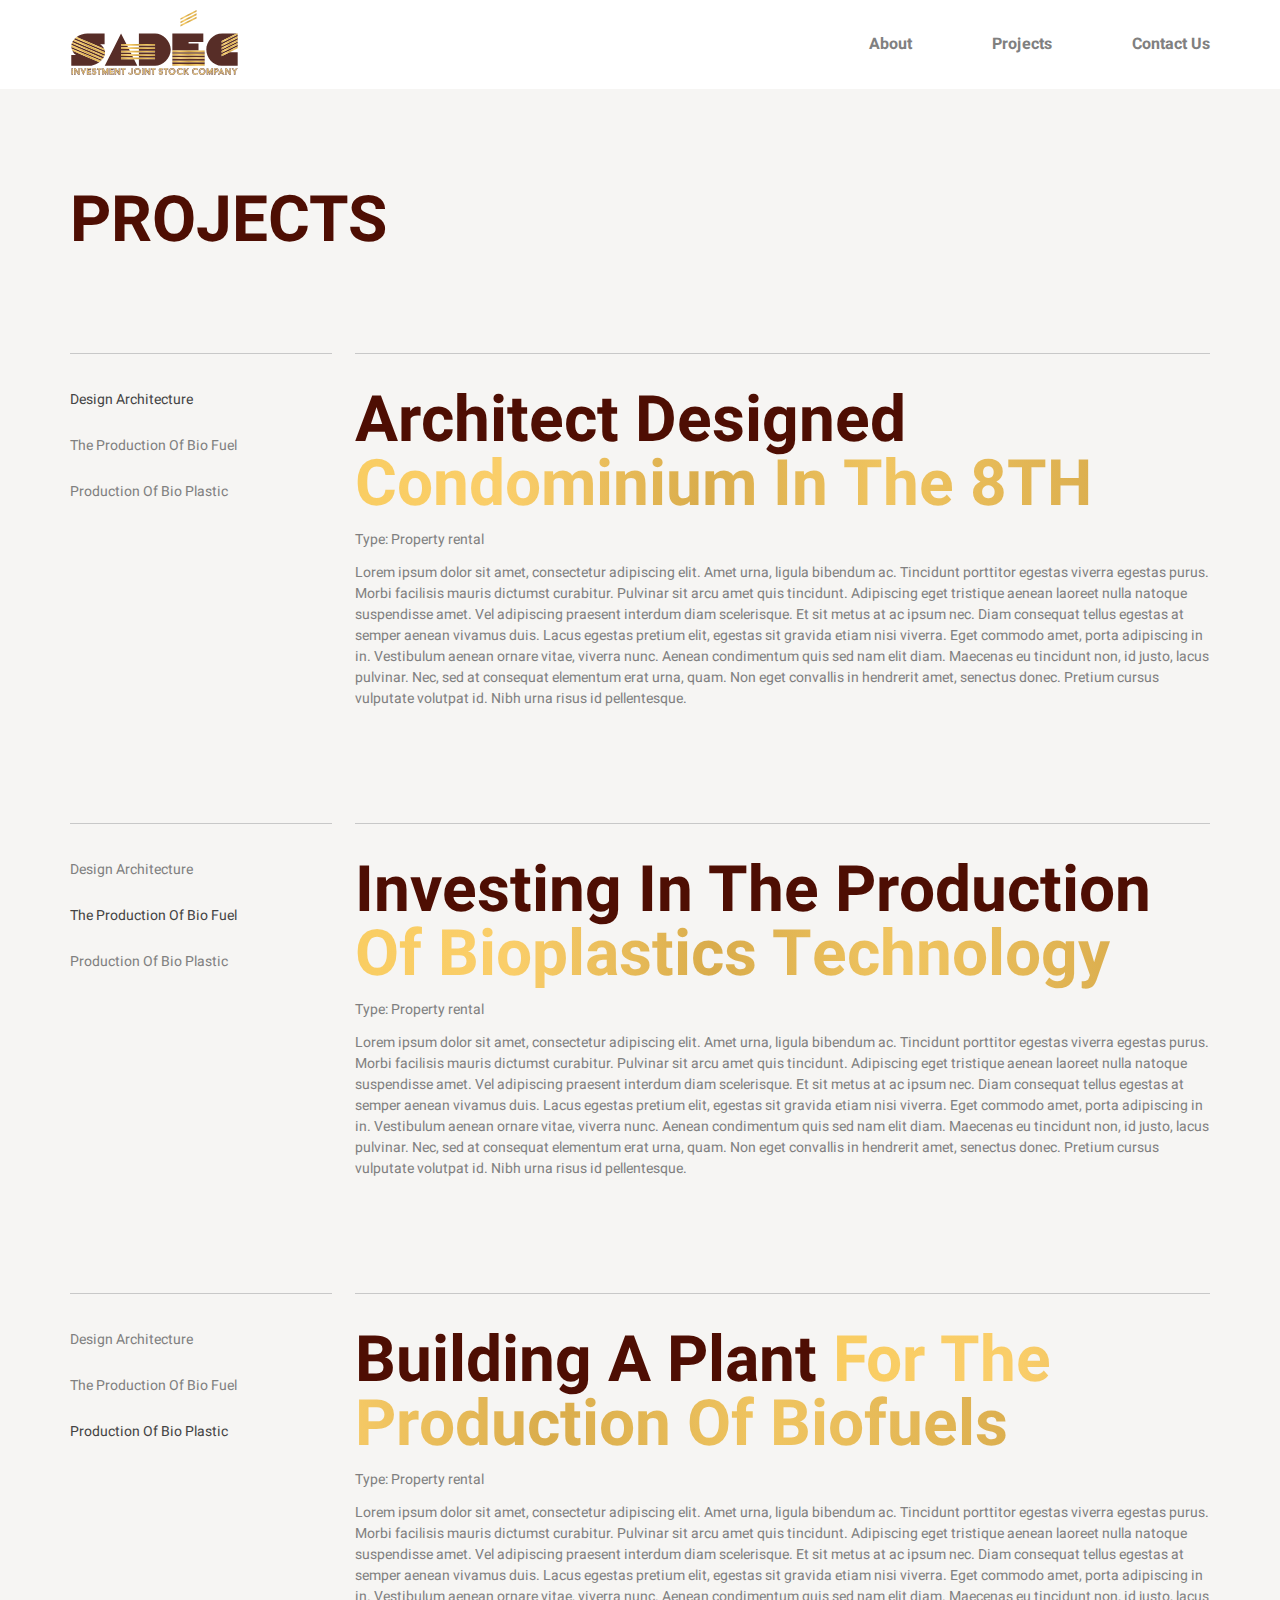
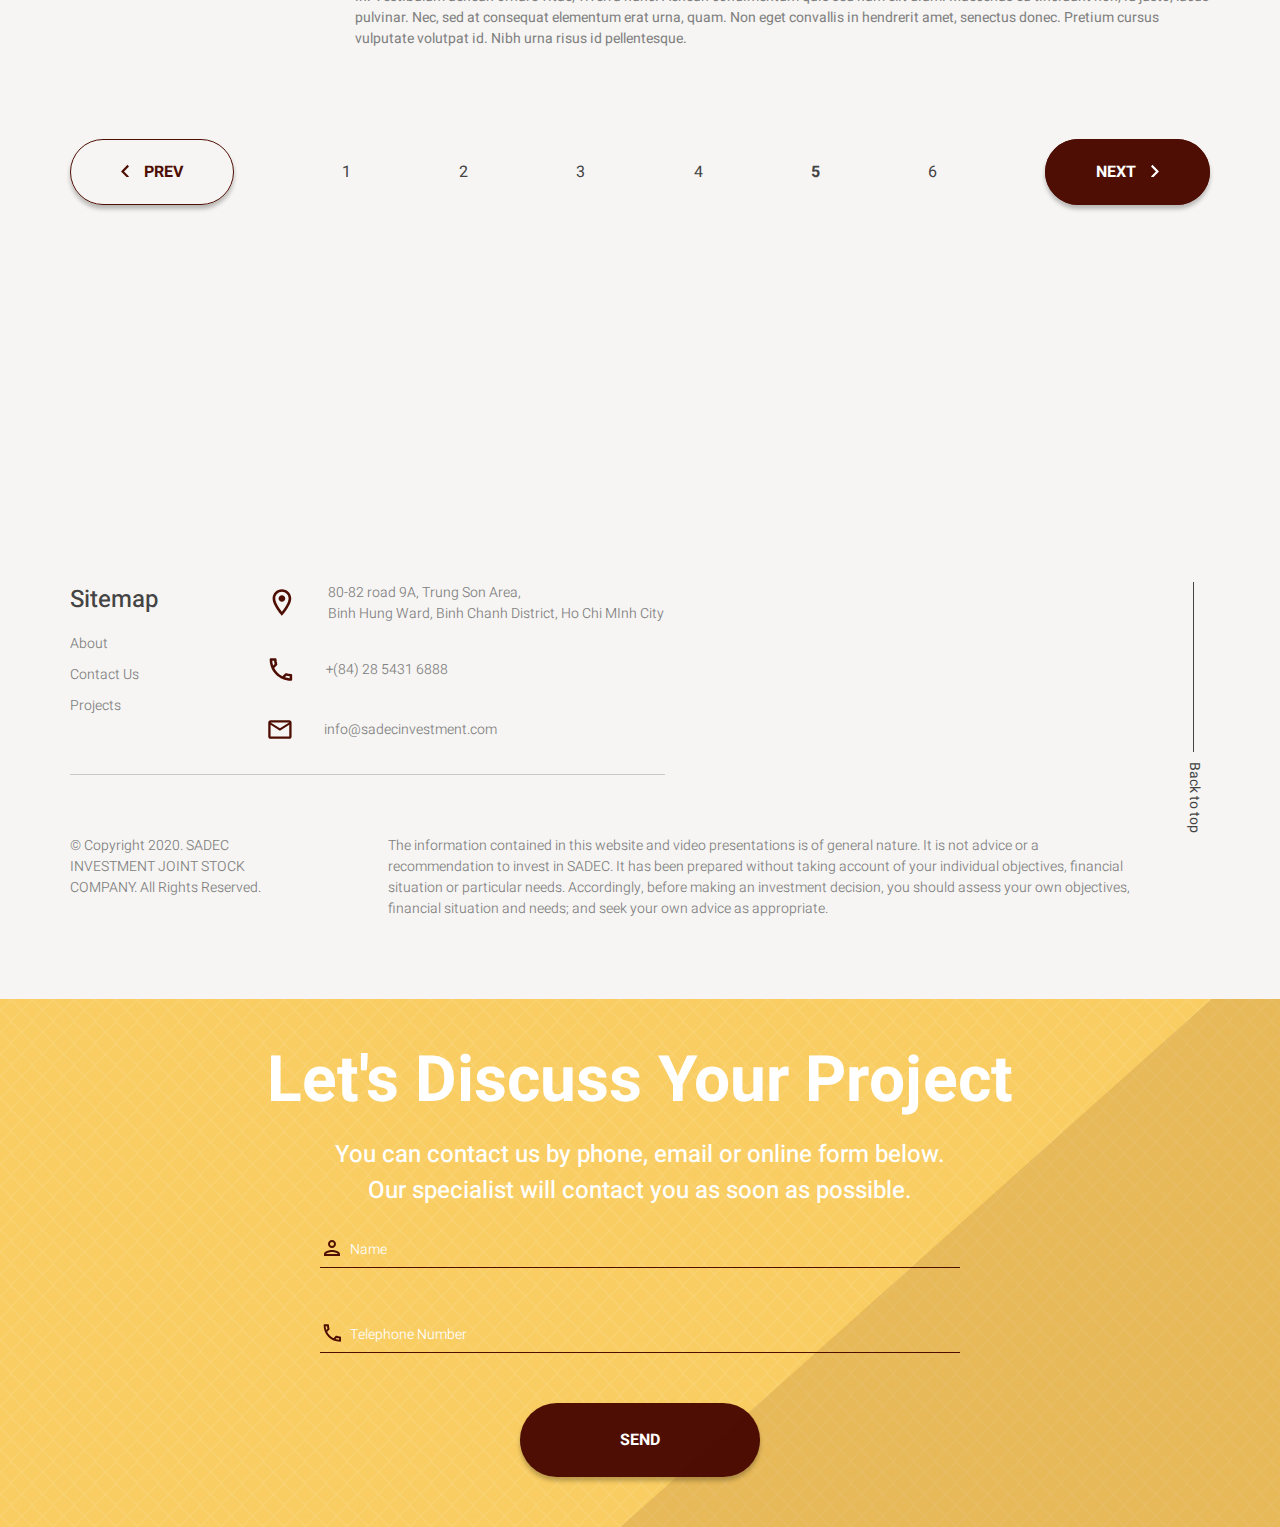
<file: projects.html>
<!DOCTYPE html>
<html lang="ru">
  <head>
    <meta charset="UTF-8" />
    <meta name="viewport" content="width=device-width, initial-scale=1.0" />
    <link
      href="https://fonts.googleapis.com/css?family=Heebo:300,400,500,700&display=swap"
      rel="stylesheet"
    />
    <link rel="stylesheet" href="css/normalize.css" />
    <link rel="stylesheet" href="css/swiper.min.css" />
    <link rel="stylesheet" href="css/style.css" />
    <title>Sadec</title>
  </head>
  <body>
    <header class="header">
      <div class="container">
        <div class="topbar">
          <a href="index.html" class="logo">
            <img src="img/logo.svg" width="169" height="65" alt="Sadec logo" />
          </a>
          <div class="burger">
            <span></span>
          </div>
          <nav class="menu">
            <ul class="menu-list">
              <li class="menu-item">
                <a href="./about.html" class="menu-link">About</a>
              </li>
              <li class="menu-item">
                <a href="./projects.html" class="menu-link">Projects</a>
              </li>
              <li class="menu-item">
                <a href="./contact.html" class="menu-link">Contact Us</a>
              </li>
            </ul>
          </nav>
        </div>
      </div>
    </header>

    <section class="projects-page">
        <div class="container">
            <h1 class="section-title">PROJECTS</h1>

            <div class="work-wrap">
                <div class="work-item">
                    <div class="work-category">
                        <span class="current-category">Design Architecture</span>
                        <span>The Production Of Bio Fuel</span>
                        <span>Production Of Bio Plastic</span>
                    </div>
                    <div class="work-info">
                        <h2 class="work-title">Architect Designed <span>Condominium In The 8TH</span></h2>
                        <span class="work-type">Type: Property rental</span>
                        <p class="work-description">
                            Lorem ipsum dolor sit amet, consectetur adipiscing elit.
                            Amet urna, ligula bibendum ac. Tincidunt porttitor egestas viverra egestas purus. 
                            Morbi facilisis mauris dictumst curabitur. Pulvinar sit arcu amet quis tincidunt. 
                            Adipiscing eget tristique aenean laoreet nulla natoque suspendisse amet. 
                            Vel adipiscing praesent interdum diam scelerisque. Et sit metus at ac ipsum nec. 
                            Diam consequat tellus egestas at semper aenean vivamus duis. 
                            Lacus egestas pretium elit, egestas sit gravida etiam nisi viverra. 
                            Eget commodo amet, porta adipiscing in in. Vestibulum aenean ornare vitae, viverra nunc.
                            Aenean condimentum quis sed nam elit diam. Maecenas eu tincidunt non, id justo, lacus pulvinar. 
                            Nec, sed at consequat elementum erat urna, quam. Non eget convallis in hendrerit amet, senectus donec. 
                            Pretium cursus vulputate volutpat id. Nibh urna risus id pellentesque.
                        </p>
                    </div>
                </div>
                <div class="work-item">
                    <div class="work-category">
                        <span>Design Architecture</span>
                        <span class="current-category">The Production Of Bio Fuel</span>
                        <span>Production Of Bio Plastic</span>
                    </div>
                    <div class="work-info">
                        <h2 class="work-title">Investing In The Production <span>Of Bioplastics Technology</span></h2>
                        <span class="work-type">Type: Property rental</span>
                        <p class="work-description">
                            Lorem ipsum dolor sit amet, consectetur adipiscing elit.
                            Amet urna, ligula bibendum ac. Tincidunt porttitor egestas viverra egestas purus. 
                            Morbi facilisis mauris dictumst curabitur. Pulvinar sit arcu amet quis tincidunt. 
                            Adipiscing eget tristique aenean laoreet nulla natoque suspendisse amet. 
                            Vel adipiscing praesent interdum diam scelerisque. Et sit metus at ac ipsum nec. 
                            Diam consequat tellus egestas at semper aenean vivamus duis. 
                            Lacus egestas pretium elit, egestas sit gravida etiam nisi viverra. 
                            Eget commodo amet, porta adipiscing in in. Vestibulum aenean ornare vitae, viverra nunc.
                            Aenean condimentum quis sed nam elit diam. Maecenas eu tincidunt non, id justo, lacus pulvinar. 
                            Nec, sed at consequat elementum erat urna, quam. Non eget convallis in hendrerit amet, senectus donec. 
                            Pretium cursus vulputate volutpat id. Nibh urna risus id pellentesque.
                        </p>
                    </div>
                </div>
                <div class="work-item">
                    <div class="work-category">
                        <span>Design Architecture</span>
                        <span>The Production Of Bio Fuel</span>
                        <span class="current-category">Production Of Bio Plastic</span>
                    </div>
                    <div class="work-info">
                        <h2 class="work-title">Building A Plant <span>For The Production Of Biofuels</span></h2>
                        <span class="work-type">Type: Property rental</span>
                        <p class="work-description">
                            Lorem ipsum dolor sit amet, consectetur adipiscing elit.
                            Amet urna, ligula bibendum ac. Tincidunt porttitor egestas viverra egestas purus. 
                            Morbi facilisis mauris dictumst curabitur. Pulvinar sit arcu amet quis tincidunt. 
                            Adipiscing eget tristique aenean laoreet nulla natoque suspendisse amet. 
                            Vel adipiscing praesent interdum diam scelerisque. Et sit metus at ac ipsum nec. 
                            Diam consequat tellus egestas at semper aenean vivamus duis. 
                            Lacus egestas pretium elit, egestas sit gravida etiam nisi viverra. 
                            Eget commodo amet, porta adipiscing in in. Vestibulum aenean ornare vitae, viverra nunc.
                            Aenean condimentum quis sed nam elit diam. Maecenas eu tincidunt non, id justo, lacus pulvinar. 
                            Nec, sed at consequat elementum erat urna, quam. Non eget convallis in hendrerit amet, senectus donec. 
                            Pretium cursus vulputate volutpat id. Nibh urna risus id pellentesque.
                        </p>
                    </div>
                </div>
            </div>
        </div>

        <div class="container">
            <ul class="pagination">
                <li class="pagination-prev"><a href="#">prev</a></li>
                <li><a href="#">1</a></li>
                <li><a href="#">2</a></li>
                <li><a href="#">3</a></li>
                <li><a href="#">4</a></li>
                <li class="pagination-active"><a>5</a></li>
                <li><a href="#">6</a></li>
                <li class="pagination-next"><a href="#">next</a></li>
            </ul>
        </div>

    </section>



    <footer class="footer">
      <div class="container">
        <div class="footer-info">
          <div class="footer-wrapper">
            <nav class="footer-menu">
              <h2 class="footer-menu-title">Sitemap</h2>
              <ul class="footer-menu-list">
                <li class="footer-menu-item">
                  <a href="about.html" class="footer-menu-link">About</a>
                </li>
                <li class="footer-menu-item">
                  <a href="contact.html" class="footer-menu-link">Contact Us</a>
                </li>
                <li class="footer-menu-item">
                  <a href="projects.html" class="footer-menu-link">Projects</a>
                </li>
              </ul>
            </nav>
            <div class="footer-contacts">
              <ul class="contact-list">
                <li class="contact-item ">
                  <img class="contact-img" src="./img/map.svg" alt="" /><a
      
                    class="contact-link"
                    >80-82 road 9A, Trung Son Area, <br />
                    Binh Hung Ward, Binh Chanh District, Ho Chi MInh City</a
                  >
                </li>
                <li class="contact-item ">
                  <img class="contact-img" src="./img/phone.svg" alt="" /><a
                    href="tel:+842854316888"
                    class="contact-link"
                    >+(84) 28 5431 6888</a
                  >
                </li>
                <li class="contact-item ">
                  <img class="contact-img" src="./img/email.svg" alt="" /><a
                    href="mailto:info@sadecinvestment.com"
                    class="contact-link"
                    >info@sadecinvestment.com</a
                  >
                </li>
              </ul>
            </div>
          </div>
          <div class="footer-map">
            <iframe src="https://www.google.com/maps/embed?pb=!1m18!1m12!1m3!1d446956.44925282855!2d106.57447108240689!3d10.775576449288554!2m3!1f0!2f0!3f0!3m2!1i1024!2i768!4f13.1!3m3!1m2!1s0x317529292e8d3dd1%3A0xf15f5aad773c112b!2z0KXQvtGI0LjQvNC40L0sINCS0YzQtdGC0L3QsNC8!5e0!3m2!1sru!2skz!4v1585729470190!5m2!1sru!2skz" width="100%" height="100%" frameborder="0" style="border: 0;"  tabindex="0" ></iframe>
          </div>
          <a href="#top" class="back-to-top">Back to top</a>
        </div>
        <div class="copyright">
          <p class="copyright-info">
            © Copyright 2020. SADEC INVESTMENT JOINT STOCK COMPANY. All Rights
            Reserved.
          </p>
          <p class="copyright-text">
            The information contained in this website and video presentations is
            of general nature. It is not advice or a recommendation to invest in
            SADEC. It has been prepared without taking account of your
            individual objectives, financial situation or particular needs.
            Accordingly, before making an investment decision, you should assess
            your own objectives, financial situation and needs; and seek your
            own advice as appropriate.
          </p>
        </div>
      </div>
      <section class="contact-form">
        <div class="form-wrapper">
          <h2 class="form-title">Let's Discuss Your Project</h2>
          <p class="form-subtitle">
            You can contact us by phone, email or online form below. <br />
            Our specialist will contact you as soon as possible.
          </p>
          <form action="#" class="form">
            <label class="input-label input-name" for="input-name">
              <input
                id="input-name"
                class="input"
                type="text"
                placeholder="Name"
              />
            </label>

            <label class="input-label input-phone" for="input-phone">
              <input
                id="input-phone"
                class="input"
                type="phone"
                placeholder="Telephone Number"
              />
            </label>
            <button class="button form-btn" type="submit">Send</button>
          </form>
        </div>
        <div class="poligon"></div>
      </section>
    </footer>
    <script src="./js/jquery.js"></script>
    <script src="./js/swiper.min.js"></script>
    <script src="./js/main.js"></script>
  </body>
</html>
</file>
<file: css/style.css>
html {
  box-sizing: border-box;
}

*,
*::before,
*::after {
  box-sizing: inherit;
}

img {
  max-width: 100%;
}

body {
  font-family: "Heebo", "sans-serif";
  color: #808080;
  font-size: 14px;
  background-color: #f6f5f3;
}

.container {
  max-width: 1170px;
  margin: 0 auto;
  padding: 0 15px;
}

.header {
  background-color: #fff;
}

.topbar {
  display: flex;
  justify-content: space-between;
  padding: 10px 0 10px 0;
  align-items: center;
}



.menu-list {
  display: flex;
  list-style: none;
  margin: 0;
  padding: 0;
}

.menu-item:not(:last-child) {
  margin-right: 80px;
}

.menu-link {
  font-size: 16px;
  line-height: 23px;
  text-transform: capitalize;
  color: #808080;
  text-decoration: none;
  font-weight: bold;
}

.menu-link:hover{
  color: #4E0E03;
}

.header-text-wrapper{
  position: absolute;
  z-index: 10;
}

.arrow {
  padding-top: 96px;
  background: url(../img/bgr.jpg);
}

.arrow h1 {
  display: block;
  margin: 0;
  margin-bottom: 72px;
  font-weight: bold;
  font-size: 72px;
  line-height: 79px;
  text-transform: uppercase;
  color: #ffffff;
}

.arrow h1 span {
  color: #4e0e03;
}

.button {
  display: inline-block;
  font-size: 16px;
  font-weight: bold;
  text-transform: uppercase;
  background: #4e0e03;
  border-radius: 79px;
  color: #ffffff;
  padding: 27px 62px;
  text-decoration: none;
  box-shadow: 0px 4px 4px rgba(0, 0, 0, 0.25);
  cursor: pointer;
}

.button:hover {
  background-color: #83564F;
}
.button:active {
  background-color: #83564F;
  box-shadow: inset 0px 4px 4px rgba(0, 0, 0, 0.25);
}

.section-title,
.work-title {
  color: #4e0e03;
  font-size: 64px;
  line-height: 64px;
  margin: 0;
}

.section-title span,
.work-title span {
  background: linear-gradient(
    90deg,
    #f9cd62 0%,
    #face6a 20.83%,
    #d9ac4b 47.4%,
    #f0c561 72.4%,
    #dcaf4f 100%
  );
  -webkit-background-clip: text;
  -webkit-text-fill-color: transparent;
}

.advantages {
  margin-bottom: 250px;
}

.advantages-list {
  display: flex;
  justify-content: space-around;
  margin: 0;
  padding: 0;
  list-style: none;
}

.advantages-item {
  flex-basis: 280px;
}

.advantages-item:first-child {
  margin-top: 200px;
}

.advantages-item:nth-child(2) {
  margin-top: 100px;
}

.advantages-title {
  font-weight: 500;
  font-size: 24px;
  line-height: 36px;
  color: #444444;
}

.advantages-description {
  font-weight: 300;
  font-size: 14px;
  line-height: 21px;
}

.adv-wrapper {
  position: relative;
}

.union {
  position: absolute;
  right: 65px;
  bottom: -150px;
  width: 250px;
  height: 300px;
  display: inline-block;
  background: url("../img/union.svg");
}

.security {
  padding-bottom: 150px;
}

.security .section-title {
  margin-bottom: 100px;
}

.security-list {
  margin: 0;
  padding: 0;
  list-style: none;
  display: flex;
  justify-content: space-between;
}

.security-list-item {
  flex-basis: 346px;
}

.security-item-title {
  font-weight: 500;
  font-size: 24px;
  line-height: 36px;
  margin: 0px;
  margin-bottom: 15px;
  color: #444444;
}

.security-item-title:after {
  content: "";
  display: block;
  width: 40px;
  height: 4px;
  background: linear-gradient(
    90deg,
    #f9cd62 0%,
    #face6a 20.83%,
    #d9ac4b 47.4%,
    #f0c561 72.4%,
    #dcaf4f 100%
  );
  border-radius: 5px;
  margin-bottom: 30px;
}

.security-item-img {
  width: 50px;
  height: 50px;
  margin-bottom: 40px;
}

.security-item-description {
  margin: 0;
  padding: 0;
}

.partners .section-title {
  margin-bottom: 100px;
}

.swiper-container {
  margin-bottom: 170px;
}

.swiper-wrapper {
  display: flex;
  align-items: center;
}

.swiper-button-next,
.swiper-button-prev {
  color: #4e0e03;
}

.swiper-button-next:after,
.swiper-button-prev:after {
  font-weight: 900;
}

.projects .section-title {
  margin-bottom: 125px;
}

.slide-img {
  text-align: center;
}

.footer {
  margin-top: 400px;
}

.footer-info {
  position: relative;
  display: flex;
  justify-content: space-between;
  margin-bottom: 60px;
  padding-right: 80px;
  flex-wrap: wrap;
}

.footer-menu {
  width: 165px;
  margin-right: 30px;
}

.footer-menu-title {
  font-weight: 500;
  font-size: 24px;
  line-height: 36px;
  color: #444444;
  margin: 0;
  margin-bottom: 15px;
}

.footer-menu-list {
  display: flex;
  flex-direction: column;
  margin: 0;
  padding: 0;
  list-style: none;
}

.footer-menu-item {
  margin-bottom: 10px;
}

.footer-menu-link {
  font-weight: 300;
  font-size: 14px;
  line-height: 21px;
  color: #808080;
  text-decoration: none;
}

.contact-list {
  margin: 0;
  padding: 0;
  list-style: none;
}

.contact-item {
  margin-bottom: 30px;
  position: relative;
}

.contact-link {
  display: inline-block;
  color: #808080;
  text-decoration: none;
  font-weight: 300;
  font-size: 14px;
  line-height: 21px;
  vertical-align: middle;
  padding-left: 30px;
}

.contact-img {
  vertical-align: middle;
}

.footer-wrapper {
  display: flex;
  border-bottom: 1px solid #c8c8c8;
}

.copyright {
  display: flex;
  justify-content: space-between;
  margin-bottom: 80px;
  padding-right: 80px;
}

.copyright-info {
  margin: 0;
  font-weight: 300;
  font-size: 14px;
  line-height: 21px;
  width: 22%;
}

.copyright-text {
  margin: 0;
  font-weight: 300;
  font-size: 14px;
  line-height: 21px;
  width: 70%;
}

.form-wrapper {
  max-width: 800px;
  margin: 0 auto;
}

.contact-form {
  text-align: center;
  background: url("../img/bgr.jpg");
  color: #ffffff;
  padding: 50px 0;
  position: relative;
  overflow: hidden;
}

.form-title {
  font-size: 64px;
  line-height: 64px;
  margin: 0;
}

.form-subtitle {
  font-weight: 500;
  font-size: 24px;
  line-height: 36px;
}

.form {
  display: flex;
  flex-direction: column;
  align-items: center;
}

.input {
  width: 100%;
  background-color: transparent;
  border: none;
  margin-bottom: 50px;
  height: 35px;
  color: #ffffff;
  border-bottom: 0.5px solid #4e0e03;
  padding-left: 30px;
}

.input::placeholder {
  color: #ffffff;
  font-weight: 300;
  font-size: 14px;
  line-height: 21px;
}

.input-label::before {
  display: inline-block;
  content: "";
  width: 24px;
  height: 24px;
  left: 0;
  top: 3px;
  position: absolute;
  background-size: cover;
}

.input-name::before {
  background-image: url("../img/person.svg");
}

.input-phone::before {
  background-image: url("../img/phone.svg");
}

.input-label {
  width: 80%;
  position: relative;
}

.form-btn {
  padding: 26px 98px;
  border-color: transparent;
  cursor: pointer;
}

.projects {
  margin-bottom: 300px;
}

.swiper-container2 {
  margin-left: auto;
  margin-right: auto;
  position: relative;
  overflow: hidden;
  list-style: none;
  padding: 0;
  z-index: 1;
  flex-basis: 70%;
}

.project-slide {
  display: flex;
  width: 600px;
  border: 1px solid #4e0e03;
  align-items: center;
  box-shadow: 0px 4px 4px rgba(0, 0, 0, 0.25);
  padding: 25px 40px 25px 0;
  position: relative;
}

.project-slide::after {
  content: "";
  width: 44px;
  height: 90%;
  background-color: #4f1106;
  position: absolute;
  right: -44px;
}

.project-info {
  flex-basis: 57%;
}

.project-img {
  width: 250px;
  height: 300px;
  overflow: hidden;
  position: relative;
  left: -50px;
}

.project-img img {
  max-width: none;
}

.project-title {
  font-weight: 500;
  font-size: 24px;
  line-height: 36px;
  color: #000000;
  margin: 0;
}

.project-type {
  font-size: 14px;
  line-height: 21px;
  color: #000000;
  font-weight: 500;
}

.project-text {
  font-size: 14px;
  line-height: 21px;
}

.projects-wrapper {
  display: flex;
  position: relative;
  align-items: center;
}

.projects-block {
  flex-basis: 30%;
  text-align: center;
}

.project-slide-next,
.project-slide-prev {
  top: 120%;
}

.project-slide-next {
  left: 80px;
}

.show-projects {
  font-weight: 500;
  font-size: 24px;
  line-height: 36px;
  text-transform: uppercase;
  text-decoration: none;
  color: #4e0e03;
}

.show-projects::after {
  content: "next";
  font-family: swiper-icons;
  text-transform: none;
  letter-spacing: 0;
  text-transform: none;
  font-variant: initial;
  font-weight: bold;
}

.poligon {
  position: absolute;
  background: #4e0e03;
  opacity: 0.1;
  width: 100%;
  height: 150%;
  left: 10%;
  top: 0;
  clip-path: polygon(100% 0, 100% 100%, 0 100%);
  transform: rotate(-10deg);
}

.arrows {
  position: relative;
  width: 100%;
  height: 1200px;
  z-index: 2;
}

.arrow-icon {
  width: 100%;
  background-repeat: no-repeat;
  background-size: cover;
  background-position: center 0;
  max-height: 700px;
  height: 100%;
}

.arrow1 {
  background-image: url(../img/arrow1.svg);
  position: absolute;
  bottom: 460px;
  
}

.arrow2 {
  background-image: url(../img/arrow2.svg);
  position: absolute;
  bottom: 280px;
}

.arrow3 {
  background-image: url(../img/arrow3.svg);
  position: absolute;
  bottom: 100px;
}

.arrow4 {
  background-image: url(../img/arrow4.svg);
  position: absolute;
  bottom: 0px;
}

.arrow-text {
  display: block;
  text-align: center;
  margin-top: 350px;
}

.about {
  padding-top: 100px;
}

.about .section-title {
  margin-bottom: 50px;
}

.about-wrapper {
  display: flex;
  justify-content: space-between;
}

.page-content {
  max-width: 700px;
  margin-right: 100px;
}

.about-description {
  font-size: 14px;
  line-height: 21px;
  margin-bottom: 70px;
}

.sidebar {
  max-width: 360px;
}

.map-widget {
  margin-bottom: 50px;
}

.map-address {
  margin-top: 40px;
  font-weight: 300;
  font-size: 13px;
  line-height: 20px;
  box-shadow: 0px 4px 4px rgba(0, 0, 0, 0.25);
  padding: 10px 0 10px 70px;
  position: relative;
}

.map-address::before {
  content: "";
  display: inline-block;
  position: absolute;
  left: 20px;
  top: 25%;
  width: 30px;
  height: 30px;
  background-image: url("../img/map.svg");
  background-position: center;
}

.facts-widget {
  padding: 30px;
  box-shadow: 0px 4px 4px rgba(0, 0, 0, 0.25);
}

.widget-title {
  font-weight: 500;
  font-size: 24px;
  line-height: 36px;
  color: #4e0e03;
  margin: 0;
  margin-bottom: 35px;
}

.facts-list {
  padding: 0;
  margin: 0;
  counter-reset: myCounter;
}

.facts-list-item {
  list-style: none;
  font-weight: 300;
  font-size: 14px;
  line-height: 21px;
  position: relative;
  padding-left: 50px;
  margin-bottom: 20px;
}

.facts-list-item::before {
  position: absolute;
  left: 0;
  top: 6px;
  counter-increment: myCounter;
  content: counter(myCounter);
  color: #4e0e03;
  border: 1px solid #4e0e03;
  border-radius: 50%;
  display: inline-block;
  text-align: center;
  font-weight: 500;
  line-height: 30px;
  width: 30px;
  height: 30px;
}

.activity-title {
  font-weight: 500;
  font-size: 24px;
  line-height: 36px;
  color: #4e0e03;
  margin: 0;
  margin-bottom: 35px;
}

.activity-list {
  padding: 0;
  margin: 0;
  max-width: 500px;
  counter-reset: myCounter;
}

.activity-list-item {
  list-style: none;
  font-weight: 300;
  font-size: 14px;
  line-height: 21px;
  position: relative;
  padding-left: 50px;
  margin-bottom: 20px;
}

.activity-list-item::before {
  position: absolute;
  left: 0;
  top: 6px;
  counter-increment: myCounter;
  content: counter(myCounter);
  color: #4e0e03;
  border: 1px solid #4e0e03;
  border-radius: 50%;
  display: inline-block;
  text-align: center;
  font-weight: 500;
  line-height: 30px;
  width: 30px;
  height: 30px;
}

.back-to-top {
  position: absolute;
  top: 115px;
  right: -110px;
  font-size: 14px;
  line-height: 21px;
  color: #444444;
  text-decoration: none;
  transform: rotate(90deg);
}

.back-to-top::before {
  content: "";
  display: inline-block;
  width: 170px;
  height: 1px;
  background: #444444;
  vertical-align: middle;
  margin-right: 10px;
}

.projects-page {
  padding-top: 100px;
}

.projects-page .section-title {
  margin-bottom: 100px;
}

.project-page {
  padding-top: 100px;
}

.project-page .section-title {
  margin-bottom: 100px;
}

.work-item {
  display: flex;
  justify-content: space-between;
  margin-bottom: 100px;
}

.work-category,
.work-img {
  width: 23%;
  height: 350px;
  display: flex;
  flex-direction: column;
  font-size: 14px;
  line-height: 21px;
  border-top: 1px solid #c8c8c8;
  padding-top: 35px;
}

.work-category span {
  margin-bottom: 25px;
}

.current-category {
  color: #444444;
}

.work-info {
  border-top: 1px solid #c8c8c8;
  padding-top: 35px;
  width: 75%;
}

.work-title {
  margin-bottom: 15px;
}

.work-type {
  margin-bottom: 25px;
}

.work-description {
  font-size: 14px;
  line-height: 21px;
}

.pagination {
  padding: 0;
  margin: 0;
  list-style: none;
  display: flex;
  justify-content: space-between;
  font-size: 16px;
  align-items: center;
}

.pagination a {
  text-decoration: none;
  color: #444444;
}

.pagination-prev a,
.pagination-next a {
  text-transform: uppercase;
  color: #4e0e03;
  font-weight: bold;
  border: 1px solid #4e0e03;
  box-sizing: border-box;
  box-shadow: 0px 4px 4px rgba(0, 0, 0, 0.25);
  border-radius: 35px;
  padding: 20px 50px;
}



.pagination-prev a::before {
  display: inline-block;
  content: "";
  width: 8px;
  height: 13px;
  margin-right: 15px;
  background-image: url("../img/icon-left.svg");
}

.pagination-prev a:hover {
  background-color:  #4e0e03;
  color: #fff;
}

.pagination-prev a:hover::before {
  background-image: url("../img/icon-left-white.svg");
}



.pagination-next a {
  background-color: #4e0e03;
  color: #fff;
}

.pagination-next a::after {
  display: inline-block;
  content: "";
  width: 8px;
  height: 13px;
  margin-left: 15px;
  background-image: url("../img/icon-right.svg");
}

.pagination-active a {
  font-weight: bold;
}

.contact-page {
  padding-top: 100px;
}

.contact-page .section-title {
  margin-bottom: 100px;
}

.contact-wrap {
  display: flex;
  justify-content: space-between;
  flex-wrap: wrap;
  margin-bottom: 100px;
}

.contact-info {
  max-width: 380px;
  border-top: 1px solid #c8c8c8;
}

.callback-form {
  border-top: 1px solid #c8c8c8;
}

.contact-block-title {
  font-size: 64px;
  line-height: 64px;
  color: #4e0e03;
}

.contact-block-title span {
  background: linear-gradient(
    90deg,
    #f9cd62 0%,
    #face6a 20.83%,
    #d9ac4b 47.4%,
    #f0c561 72.4%,
    #dcaf4f 100%
  );
  -webkit-background-clip: text;
  -webkit-text-fill-color: transparent;
}

.contact-phone,
.contact-email {
  margin-bottom: 40px;
  padding-left: 70px;
  position: relative;
}

.contact-phone::before {
  position: absolute;
  left: 0px;
  top: 14px;
  content: "";
  display: inline-block;
  background: url("../img/contact-phone.svg");
  width: 26px;
  height: 40px;
}

.contact-email::before {
  position: absolute;
  left: 0px;
  top: 14px;
  content: "";
  display: inline-block;
  background: url("../img/contact-email.svg");
  width: 40px;
  height: 32px;
}

.contact-label {
  font-weight: 500;
  font-size: 24px;
  line-height: 36px;
  color: #444444;
  margin-bottom: 10px;
}

.contact-info-link {
  text-decoration: none;
  font-weight: 500;
  font-size: 24px;
  line-height: 36px;
  color: #4e0e03;
}

.contact-form-description {
  font-size: 14px;
  line-height: 21px;
  max-width: 400px;
}

.inputs-wraper {
  display: flex;
  justify-content: space-between;
  margin-bottom: 25px;
}

.mail-form {
  max-width: 590px;
}

.mail-form-input {
  border: 1px solid #4e0e03;
  box-shadow: inset 0px 4px 4px rgba(0, 0, 0, 0.25);
  padding: 11px;
}

.mail-form-input:not(:last-child) {
  margin-right: 30px;
}

.message-input {
  border: 1px solid #4e0e03;
  width: 100%;
  padding: 15px;
  margin-bottom: 40px;
}

.popup-form {
  display: none;
  width: 800px;
  max-width: 100%;
  max-height: 100%;
  border: 1px solid #4e0e03;
  padding: 20px;
  background-color: #fff;
  margin: 0 auto;
  position: fixed;
  left: 50%;
  top: 50%;
  transform: translate(-50%, -50%);
  z-index: 20;
}


.close-btn {
  text-decoration: none;
  font-size: 40px;
  color: #000000;
  position: absolute;
  right: 20px;
  top: 10px;
  cursor: pointer;
}

.popup-form .form input::placeholder {
  color: #4e0e03;
}

.popup-form-title {
  font-size: 64px;
  line-height: 64px;
  color: #4e0e03;
  text-align: center;
  margin: 20px;
}

.popup-form .input {
  color: #4e0e03;
}

.popup-form-description {
  font-weight: 500;
  font-size: 24px;
  line-height: 36px;
  color: #c8c8c8;
}

.good-popup {
  display: flex;
  display: none;
  flex-direction: column;
  align-items: center;
  max-width: 800px;
  background-color: #fff;
  padding: 50px;
  border: 1px solid #4e0e03;
  margin: 0 auto;
}

.good-popup-title {
  margin-bottom: 30px;
}

.good-popup-text {
  font-weight: 500;
  font-size: 24px;
  line-height: 36px;
  color: #444444;
  margin-bottom: 40px;
}

.footer-contacts {
  width: 400px;
}

.footer-map {
  width: 360px;
}

.back-btn {
  background-color: #fff;
  border: 1px solid #4e0e03;
  color: #4e0e03;
  cursor: pointer;
}

.map-widget-frame {
  height: 190px;
}
/* Media CSS */
@media only screen and (max-width: 1200px) {
}

@media only screen and (max-width: 1065px) {
  
  .container {
    max-width: 960px;
  }
  .footer-wrapper {
    width: 100%;
    justify-content: space-between;
    margin-bottom: 20px;
  }

  .footer-map {
    width: 100%;
    height: 400px;
    margin: 0 auto;
  }

  .back-to-top {
    display: none;
  }

  .footer-info {
    padding-right: 0;
  }

  .contact-info-link {
    font-size: 16px;
  }

  .contact-block-title {
    font-size: 42px;
    line-height: 42px;
  }

  .mail-form {
    max-width: 500px;
  }

  .inputs-wraper {
    flex-direction: column;
  }

  .mail-form-input:not(:last-child) {
    margin-right: 0;
    margin-bottom: 20px;
  }

  .contact-page-map {
    display: none;
  }

  .project-img {
    left: 0;
  }

  .swiper-container2 {
    flex-basis: inherit;
  }

  .projects-block {
    display: none;
  }

  .project-info {
    margin-left: 10px;
  }
}

@media only screen and (max-width: 768px) {
  .container {
    max-width: 720px;
  }

  .about-wrapper {
    flex-wrap: wrap;
  }

  .page-content {
    margin-right: 0;
    margin-bottom: 50px;
  }

  .activity-list {
    max-width: none;
  }

  .sidebar {
    max-width: 100%;
    width: 100%;
  }

  .map-widget-frame {
    height: 400px;
  }

  .map-address {
    padding: 20px 0 20px 70px;
  }

  .mail-form {
    max-width: 400px;
  }

  .contact-info-link {
    font-size: 14px;
  }

  .pagination-prev a,
  .pagination-next a {
    padding: 20px;
  }

  .burger {
    z-index: 2;
    display: block;
    position: relative;
    width: 30px;
    height: 20px;
  }
  .burger span {
    position: absolute;
    left: 0;
    width: 100%;
    height: 2px;
    top: 9px;
    background-color: #d9ac4b;
    transition: 0.2s;
  }
  .burger::before,
  .burger::after {
    content: "";
    background-color: #d9ac4b;
    position: absolute;
    width: 100%;
    height: 2px;
    left: 0;
    transition: 0.2s;
  }
  
  .burger::before {
    top: 0;
  }

  .burger::after {
    bottom: 0;
  }

  .menu{
   position: fixed;
   top: -100%;
   left: 0;
   width: 100%;
   height: 100%;
   background-color: #4f1106;
   transition: 0.3s;
   overflow: auto;
  }

  .menu.active {
    top: 0;
  }

  .menu-link:hover{
    color: #ffffff;
  }

  .menu-list {
    padding-top: 150px;
    display: block;
    padding-left: 20px;
  }

  .menu-item:not(:last-child) {
    padding: 0;
    margin: 0;
    margin-bottom: 20px;
  }

  


  .burger.active::before{
    transform: rotate(45deg) ;
    top: 9px;
  }
  .burger.active::after{
    transform: rotate(-45deg) ;
    bottom: 9px;
  }

  .burger.active span{
    transform: scale(0);
  }

  body.lock {
    overflow: hidden;
  }

  .header {
    position: fixed;
    width: 100%;
    z-index: 20;
  }

  .header + section {
    padding-top: 150px;
  }

  .header + main {
    padding-top: 150px;
  }

  .logo {
    z-index: 2;
  }

  .project-slide {
    width: 505px;
  }
  
  .project-slide::after {
    display: none;
  }

}

@media only screen and (max-width: 620px) {
  .container {
    max-width: 540px;
  }

  .footer-wrapper {
    flex-wrap: wrap;
  }

  .contact-item {
    display: flex;
    align-items: center;
  }

  .footer-menu {
    margin-bottom: 40px;
  }

  .copyright {
    padding-right: 0;
    flex-wrap: wrap;
  }

  .copyright-info {
    width: 100%;
    margin-bottom: 10px;
  }

  .copyright-text {
    width: 100%;
  }

  .poligon {
    display: none;
  }

  .footer-menu-list {
    flex-direction: row;
  }

  .footer-menu {
    width: 100%;
    margin-right: 0;
  }

  .footer-menu-item {
    margin-right: 20px;
    margin-bottom: 0;
  }

  .form-title {
    font-size: 42px;
    line-height: 42px;
  }

  .form-subtitle {
    font-size: 16px;
    line-height: 21px;
  }

  .contact-info {
    max-width: none;
    width: 100%;
  }

  .mail-form {
    max-width: none;
    width: 100%;
  }

  .callback-form {
    width: 100%;
  }

  .work-category {
    display: none;
  }

  .work-info {
    width: 100%;
  }

  .pagination-prev a,
  .pagination-next a {
    padding: 0px 10px;
    text-align: center;
  }

  .work-title {
      font-size: 36px;
      line-height: 36px;
  }

  .work-item {
      flex-wrap: wrap;
  }

  .work-img {
      width: 100%;
      height: inherit;
      border: none;
  }

  .advantages-list {
      flex-wrap: wrap;
      justify-content: center;
  }

  .advantages-item:first-child,
  .advantages-item:nth-child(2),
  .advantages-item {
      margin-top: 20px;
      text-align: center;
  }

  .union {
      display: none;
  }
  
  .security-list {
      flex-wrap: wrap;
  }

  .security-item {
      text-align: center;
      margin-bottom: 40px;
  }

  .security-item-img {
      display: inline-block;
      margin-bottom: 0;
  }

  .security-item-title:after {
      margin: 0 auto;
  }
  
  .arrow h1 {
    font-size: 52px;
    line-height: 52px;
  }

  .section-title {
    font-size: 52px;
    line-height: 52px;
  }

  .project-slide {
    width: auto;
    flex-direction: column;
    text-align: center;
    padding: 25px 40px 25px 25px;
  }

  .project-slide-next, .project-slide-prev {
    top: 105%;
  }

  .popup-form-title {
    font-size: 36px;
    line-height: 36px;
  }
}
</file>
